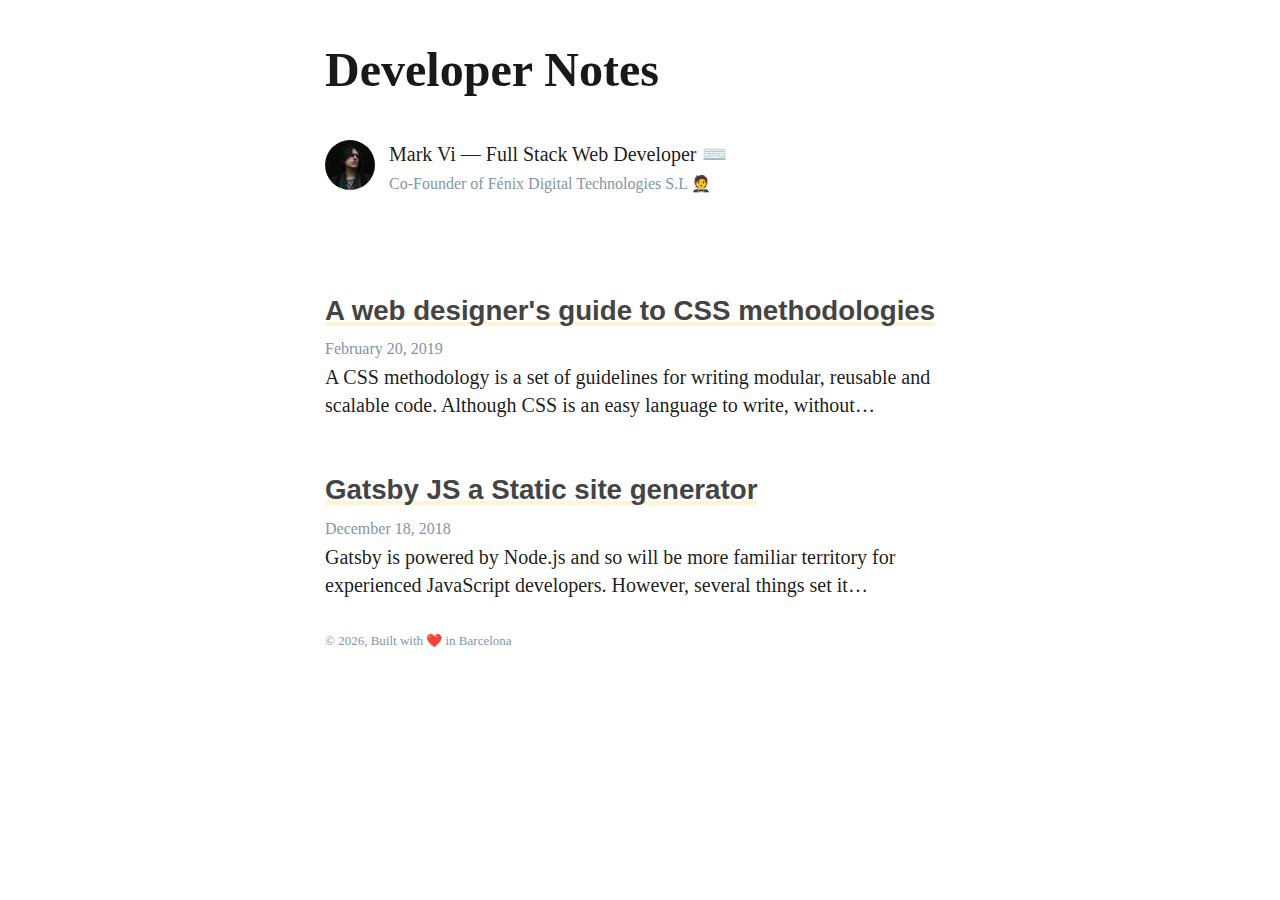
<file: index.html>
<!DOCTYPE html><html lang="en"><head><meta charSet="utf-8"/><meta http-equiv="x-ua-compatible" content="ie=edge"/><meta name="viewport" content="width=device-width, initial-scale=1, shrink-to-fit=no"/><style data-href="/app.bddaef654c66ded1434d.css">@font-face{font-family:Montserrat;font-style:normal;font-display:swap;font-weight:100;src:local("Montserrat Thin "),local("Montserrat-Thin"),url(/static/montserrat-latin-100-50d279861fb3cbfed809eae6ed8b9ac9.woff2) format("woff2"),url(/static/montserrat-latin-100-5e334eff013f12fbb8ed72c2a253f119.woff) format("woff")}@font-face{font-family:Montserrat;font-style:italic;font-display:swap;font-weight:100;src:local("Montserrat Thin italic"),local("Montserrat-Thinitalic"),url(/static/montserrat-latin-100italic-8c0705336558194799a8729840d7ed9d.woff2) format("woff2"),url(/static/montserrat-latin-100italic-03e19243272affe738654a157625ec26.woff) format("woff")}@font-face{font-family:Montserrat;font-style:normal;font-display:swap;font-weight:200;src:local("Montserrat Extra Light "),local("Montserrat-Extra Light"),url(/static/montserrat-latin-200-4343d3d91a9446226e7a8bbb024111ad.woff2) format("woff2"),url(/static/montserrat-latin-200-f2022ecd65a0703ec3edcb7641709a75.woff) format("woff")}@font-face{font-family:Montserrat;font-style:italic;font-display:swap;font-weight:200;src:local("Montserrat Extra Light italic"),local("Montserrat-Extra Lightitalic"),url(/static/montserrat-latin-200italic-116c4c4b14ef76b0555da09854512022.woff2) format("woff2"),url(/static/montserrat-latin-200italic-89614a6008fc5c60739012463d0ee7e6.woff) format("woff")}@font-face{font-family:Montserrat;font-style:normal;font-display:swap;font-weight:300;src:local("Montserrat Light "),local("Montserrat-Light"),url(/static/montserrat-latin-300-d2ad295b60682a6537c358e06ea80c61.woff2) format("woff2"),url(/static/montserrat-latin-300-3a371ee0d175f5c2b15ce1d6b981dc4e.woff) format("woff")}@font-face{font-family:Montserrat;font-style:italic;font-display:swap;font-weight:300;src:local("Montserrat Light italic"),local("Montserrat-Lightitalic"),url(/static/montserrat-latin-300italic-f6b6bf2431003f8142e800f9df157989.woff2) format("woff2"),url(/static/montserrat-latin-300italic-16521668f5f238098329cdd7d27c391e.woff) format("woff")}@font-face{font-family:Montserrat;font-style:normal;font-display:swap;font-weight:400;src:local("Montserrat Regular "),local("Montserrat-Regular"),url(/static/montserrat-latin-400-240a84447b78da0920fcb07e378f2c5f.woff2) format("woff2"),url(/static/montserrat-latin-400-b20cc131034316b1c85d0498fb9ed5c5.woff) format("woff")}@font-face{font-family:Montserrat;font-style:italic;font-display:swap;font-weight:400;src:local("Montserrat Regular italic"),local("Montserrat-Regularitalic"),url(/static/montserrat-latin-400italic-86172bb829de6be08b92512096b6aca6.woff2) format("woff2"),url(/static/montserrat-latin-400italic-9405e78785a55cf0e4ea7669d4616ea9.woff) format("woff")}@font-face{font-family:Montserrat;font-style:normal;font-display:swap;font-weight:500;src:local("Montserrat Medium "),local("Montserrat-Medium"),url(/static/montserrat-latin-500-fb8d6b71dbe8d9294be43082936f649e.woff2) format("woff2"),url(/static/montserrat-latin-500-50825d47af7ae47e055018eb689c6c99.woff) format("woff")}@font-face{font-family:Montserrat;font-style:italic;font-display:swap;font-weight:500;src:local("Montserrat Medium italic"),local("Montserrat-Mediumitalic"),url(/static/montserrat-latin-500italic-c0a555a4f8e997385a3eebbd4da0b9ee.woff2) format("woff2"),url(/static/montserrat-latin-500italic-635de59c4be86285b1f70068c95b9816.woff) format("woff")}@font-face{font-family:Montserrat;font-style:normal;font-display:swap;font-weight:600;src:local("Montserrat SemiBold "),local("Montserrat-SemiBold"),url(/static/montserrat-latin-600-d5615136a08cfee70deb4be1ee1651df.woff2) format("woff2"),url(/static/montserrat-latin-600-f300da4fb4fe00e23915f62b2c643681.woff) format("woff")}@font-face{font-family:Montserrat;font-style:italic;font-display:swap;font-weight:600;src:local("Montserrat SemiBold italic"),local("Montserrat-SemiBolditalic"),url(/static/montserrat-latin-600italic-10f29d139edacde92df63374c5672568.woff2) format("woff2"),url(/static/montserrat-latin-600italic-2bc37d86a4ba12ce526c4af904a9946e.woff) format("woff")}@font-face{font-family:Montserrat;font-style:normal;font-display:swap;font-weight:700;src:local("Montserrat Bold "),local("Montserrat-Bold"),url(/static/montserrat-latin-700-7d77e1f03eefc452dab14d7f89080083.woff2) format("woff2"),url(/static/montserrat-latin-700-81826529772e52f0f14a4c73c2f2c7f1.woff) format("woff")}@font-face{font-family:Montserrat;font-style:italic;font-display:swap;font-weight:700;src:local("Montserrat Bold italic"),local("Montserrat-Bolditalic"),url(/static/montserrat-latin-700italic-1dd2b53f1567a29e0505de9b27c4352c.woff2) format("woff2"),url(/static/montserrat-latin-700italic-c162d257f5e9f9b108a96a604cfb2132.woff) format("woff")}@font-face{font-family:Montserrat;font-style:normal;font-display:swap;font-weight:800;src:local("Montserrat ExtraBold "),local("Montserrat-ExtraBold"),url(/static/montserrat-latin-800-d4e7bf86bbd8e5f43ca73fa831218648.woff2) format("woff2"),url(/static/montserrat-latin-800-895aadbff357be35ac8dd107c7975ee7.woff) format("woff")}@font-face{font-family:Montserrat;font-style:italic;font-display:swap;font-weight:800;src:local("Montserrat ExtraBold italic"),local("Montserrat-ExtraBolditalic"),url(/static/montserrat-latin-800italic-fc0cbe442f7b3733c91e982e825c4daa.woff2) format("woff2"),url(/static/montserrat-latin-800italic-b3362875067300abedb7a8fb97903258.woff) format("woff")}@font-face{font-family:Montserrat;font-style:normal;font-display:swap;font-weight:900;src:local("Montserrat Black "),local("Montserrat-Black"),url(/static/montserrat-latin-900-c8bdd772c0d1347720ff7e3fb72719f3.woff2) format("woff2"),url(/static/montserrat-latin-900-1b99ef78e627dd9bbd0ca4b5c0789547.woff) format("woff")}@font-face{font-family:Montserrat;font-style:italic;font-display:swap;font-weight:900;src:local("Montserrat Black italic"),local("Montserrat-Blackitalic"),url(/static/montserrat-latin-900italic-cb72c1f90f66c124fb897a75bec64c78.woff2) format("woff2"),url(/static/montserrat-latin-900italic-b78bb9f8ecec6c5a924c873f1818095f.woff) format("woff")}@font-face{font-family:Merriweather;font-style:normal;font-display:swap;font-weight:300;src:local("Merriweather Light "),local("Merriweather-Light"),url(/static/merriweather-latin-300-f015f1e9a46a3b9db4fd64564dacece4.woff2) format("woff2"),url(/static/merriweather-latin-300-92dfe81b725c342d31d962da975c07a6.woff) format("woff")}@font-face{font-family:Merriweather;font-style:italic;font-display:swap;font-weight:300;src:local("Merriweather Light italic"),local("Merriweather-Lightitalic"),url(/static/merriweather-latin-300italic-7fd86b32accf2df4403d1d4fa3a81502.woff2) format("woff2"),url(/static/merriweather-latin-300italic-878b76f59d5ba58dd1652dc8d2a0f4f9.woff) format("woff")}@font-face{font-family:Merriweather;font-style:normal;font-display:swap;font-weight:400;src:local("Merriweather Regular "),local("Merriweather-Regular"),url(/static/merriweather-latin-400-12dbf4c00ae43698f278b099e4b0ec9e.woff2) format("woff2"),url(/static/merriweather-latin-400-1fffad22b085a877995812dbf1d9ac08.woff) format("woff")}@font-face{font-family:Merriweather;font-style:italic;font-display:swap;font-weight:400;src:local("Merriweather Regular italic"),local("Merriweather-Regularitalic"),url(/static/merriweather-latin-400italic-1e0d3e8121d88969bfb153c8f174b758.woff2) format("woff2"),url(/static/merriweather-latin-400italic-de18d4c4e8e808a7248a185f866ff094.woff) format("woff")}@font-face{font-family:Merriweather;font-style:normal;font-display:swap;font-weight:700;src:local("Merriweather Bold "),local("Merriweather-Bold"),url(/static/merriweather-latin-700-dc8fec81a125fc63856587e6683da73b.woff2) format("woff2"),url(/static/merriweather-latin-700-d7d2ed8e58f303392cc3fc00ba3a9186.woff) format("woff")}@font-face{font-family:Merriweather;font-style:italic;font-display:swap;font-weight:700;src:local("Merriweather Bold italic"),local("Merriweather-Bolditalic"),url(/static/merriweather-latin-700italic-b7b7e5da4d7be8c12bd5a6c809edc8fc.woff2) format("woff2"),url(/static/merriweather-latin-700italic-6210a5fc1c54ca85a5d82aa85d7a9b5c.woff) format("woff")}@font-face{font-family:Merriweather;font-style:normal;font-display:swap;font-weight:900;src:local("Merriweather Black "),local("Merriweather-Black"),url(/static/merriweather-latin-900-43f870d543dd89fbeb66d417c0d97276.woff2) format("woff2"),url(/static/merriweather-latin-900-8f3806df74937c7b8b53f24ae1e725d1.woff) format("woff")}@font-face{font-family:Merriweather;font-style:italic;font-display:swap;font-weight:900;src:local("Merriweather Black italic"),local("Merriweather-Blackitalic"),url(/static/merriweather-latin-900italic-168c1ab28ed0e4e7d654334def288bc1.woff2) format("woff2"),url(/static/merriweather-latin-900italic-ae7778f01871e35ee142ef207b313b34.woff) format("woff")}</style><style data-href="/component---src-pages-index-js.fb9fb08225c51e1ccb62.css">*{font-synthesis:none;-webkit-font-feature-settings:"kern";font-feature-settings:"kern";-webkit-font-smoothing:antialiased;-moz-osx-font-smoothing:grayscale}h3 a{color:#444;position:relative;z-index:1;font-family:Helvetica,sans-serif;font-size:1.2em;font-weight:700}h3 a:before{position:absolute;left:0;right:0;bottom:0;content:" ";background-color:#ffeaa7;height:4px;opacity:.5;z-index:-1;transition:.4s}h3:hover a:before{height:20px}</style><meta name="generator" content="Gatsby 2.0.76"/><link rel="alternate" type="application/rss+xml" href="/rss.xml"/><link rel="shortcut icon" href="/icons/icon-48x48.png"/><link rel="manifest" href="/manifest.webmanifest"/><meta name="theme-color" content="#663399"/><title data-react-helmet="true">Создание сайтов в Андорре | Веб разработка | Developer Notes</title><meta data-react-helmet="true" name="description" content="Desc"/><meta data-react-helmet="true" property="og:title" content="Создание сайтов в Андорре | Веб разработка"/><meta data-react-helmet="true" property="og:description" content="Desc"/><meta data-react-helmet="true" property="og:type" content="website"/><meta data-react-helmet="true" name="twitter:card" content="summary"/><meta data-react-helmet="true" name="twitter:creator" content="Mark Vi"/><meta data-react-helmet="true" name="twitter:title" content="Создание сайтов в Андорре | Веб разработка"/><meta data-react-helmet="true" name="twitter:description" content="Desc"/><style id="typography.js">html{font-family:sans-serif;-ms-text-size-adjust:100%;-webkit-text-size-adjust:100%}body{margin:0}article,aside,details,figcaption,figure,footer,header,main,menu,nav,section,summary{display:block}audio,canvas,progress,video{display:inline-block}audio:not([controls]){display:none;height:0}progress{vertical-align:baseline}[hidden],template{display:none}a{background-color:transparent;-webkit-text-decoration-skip:objects}a:active,a:hover{outline-width:0}abbr[title]{border-bottom:none;text-decoration:underline;text-decoration:underline dotted}b,strong{font-weight:inherit;font-weight:bolder}dfn{font-style:italic}h1{font-size:2em;margin:.67em 0}mark{background-color:#ff0;color:#000}small{font-size:80%}sub,sup{font-size:75%;line-height:0;position:relative;vertical-align:baseline}sub{bottom:-.25em}sup{top:-.5em}img{border-style:none}svg:not(:root){overflow:hidden}code,kbd,pre,samp{font-family:monospace,monospace;font-size:1em}figure{margin:1em 40px}hr{box-sizing:content-box;height:0;overflow:visible}button,input,optgroup,select,textarea{font:inherit;margin:0}optgroup{font-weight:700}button,input{overflow:visible}button,select{text-transform:none}[type=reset],[type=submit],button,html [type=button]{-webkit-appearance:button}[type=button]::-moz-focus-inner,[type=reset]::-moz-focus-inner,[type=submit]::-moz-focus-inner,button::-moz-focus-inner{border-style:none;padding:0}[type=button]:-moz-focusring,[type=reset]:-moz-focusring,[type=submit]:-moz-focusring,button:-moz-focusring{outline:1px dotted ButtonText}fieldset{border:1px solid silver;margin:0 2px;padding:.35em .625em .75em}legend{box-sizing:border-box;color:inherit;display:table;max-width:100%;padding:0;white-space:normal}textarea{overflow:auto}[type=checkbox],[type=radio]{box-sizing:border-box;padding:0}[type=number]::-webkit-inner-spin-button,[type=number]::-webkit-outer-spin-button{height:auto}[type=search]{-webkit-appearance:textfield;outline-offset:-2px}[type=search]::-webkit-search-cancel-button,[type=search]::-webkit-search-decoration{-webkit-appearance:none}::-webkit-input-placeholder{color:inherit;opacity:.54}::-webkit-file-upload-button{-webkit-appearance:button;font:inherit}html{font:100%/1.75 'Merriweather','Georgia',serif;box-sizing:border-box;overflow-y:scroll;}*{box-sizing:inherit;}*:before{box-sizing:inherit;}*:after{box-sizing:inherit;}body{color:hsla(0,0%,0%,0.9);font-family:Georgia;font-weight:400;word-wrap:break-word;font-kerning:normal;-moz-font-feature-settings:"kern", "liga", "clig", "calt";-ms-font-feature-settings:"kern", "liga", "clig", "calt";-webkit-font-feature-settings:"kern", "liga", "clig", "calt";font-feature-settings:"kern", "liga", "clig", "calt";font-size:20px;line-height:1.4em;}img{max-width:100%;margin-left:0;margin-right:0;margin-top:0;padding-bottom:0;padding-left:0;padding-right:0;padding-top:0;margin-bottom:1.75rem;}h1{margin-left:0;margin-right:0;margin-top:0;padding-bottom:0;padding-left:0;padding-right:0;padding-top:0;margin-bottom:1.75rem;color:inherit;font-family:Georgia;font-weight:900;text-rendering:optimizeLegibility;font-size:2.5rem;line-height:1.1;}h2{margin-left:0;margin-right:0;margin-top:0;padding-bottom:0;padding-left:0;padding-right:0;padding-top:0;margin-bottom:1.75rem;color:inherit;font-family:'Merriweather','Georgia',serif;font-weight:900;text-rendering:optimizeLegibility;font-size:1.73286rem;line-height:1.1;}h3{margin-left:0;margin-right:0;margin-top:0;padding-bottom:0;padding-left:0;padding-right:0;padding-top:0;margin-bottom:1.75rem;color:inherit;font-family:'Merriweather','Georgia',serif;font-weight:900;text-rendering:optimizeLegibility;font-size:1.4427rem;line-height:1.1;}h4{margin-left:0;margin-right:0;margin-top:0;padding-bottom:0;padding-left:0;padding-right:0;padding-top:0;margin-bottom:1.75rem;color:inherit;font-family:'Merriweather','Georgia',serif;font-weight:900;text-rendering:optimizeLegibility;font-size:1rem;line-height:1.1;letter-spacing:0.140625em;text-transform:uppercase;}h5{margin-left:0;margin-right:0;margin-top:0;padding-bottom:0;padding-left:0;padding-right:0;padding-top:0;margin-bottom:1.75rem;color:inherit;font-family:'Merriweather','Georgia',serif;font-weight:900;text-rendering:optimizeLegibility;font-size:0.83255rem;line-height:1.1;}h6{margin-left:0;margin-right:0;margin-top:0;padding-bottom:0;padding-left:0;padding-right:0;padding-top:0;margin-bottom:1.75rem;color:inherit;font-family:'Merriweather','Georgia',serif;font-weight:900;text-rendering:optimizeLegibility;font-size:0.75966rem;line-height:1.1;font-style:italic;}hgroup{margin-left:0;margin-right:0;margin-top:0;padding-bottom:0;padding-left:0;padding-right:0;padding-top:0;margin-bottom:1.75rem;}ul{margin-left:1.75rem;margin-right:0;margin-top:0;padding-bottom:0;padding-left:0;padding-right:0;padding-top:0;margin-bottom:1.75rem;list-style-position:outside;list-style-image:none;list-style:disc;}ol{margin-left:1.75rem;margin-right:0;margin-top:0;padding-bottom:0;padding-left:0;padding-right:0;padding-top:0;margin-bottom:1.75rem;list-style-position:outside;list-style-image:none;}dl{margin-left:0;margin-right:0;margin-top:0;padding-bottom:0;padding-left:0;padding-right:0;padding-top:0;margin-bottom:1.75rem;}dd{margin-left:0;margin-right:0;margin-top:0;padding-bottom:0;padding-left:0;padding-right:0;padding-top:0;margin-bottom:1.75rem;}p{margin-left:0;margin-right:0;margin-top:0;padding-bottom:0;padding-left:0;padding-right:0;padding-top:0;margin-bottom:1.75rem;}figure{margin-left:0;margin-right:0;margin-top:0;padding-bottom:0;padding-left:0;padding-right:0;padding-top:0;margin-bottom:1.75rem;}pre{margin-left:0;margin-right:0;margin-top:0;padding-bottom:0;padding-left:0;padding-right:0;padding-top:0;margin-bottom:1.75rem;font-size:0.85rem;line-height:1.75rem;}table{margin-left:0;margin-right:0;margin-top:0;padding-bottom:0;padding-left:0;padding-right:0;padding-top:0;margin-bottom:1.75rem;font-size:1rem;line-height:1.75rem;border-collapse:collapse;width:100%;}fieldset{margin-left:0;margin-right:0;margin-top:0;padding-bottom:0;padding-left:0;padding-right:0;padding-top:0;margin-bottom:1.75rem;}blockquote{margin-left:-1.75rem;margin-right:1.75rem;margin-top:0;padding-bottom:0;padding-left:1.42188rem;padding-right:0;padding-top:0;margin-bottom:1.75rem;font-size:1.20112rem;line-height:1.75rem;color:hsla(0,0%,0%,0.59);font-style:italic;border-left:0.32813rem solid hsla(0,0%,0%,0.9);}form{margin-left:0;margin-right:0;margin-top:0;padding-bottom:0;padding-left:0;padding-right:0;padding-top:0;margin-bottom:1.75rem;}noscript{margin-left:0;margin-right:0;margin-top:0;padding-bottom:0;padding-left:0;padding-right:0;padding-top:0;margin-bottom:1.75rem;}iframe{margin-left:0;margin-right:0;margin-top:0;padding-bottom:0;padding-left:0;padding-right:0;padding-top:0;margin-bottom:1.75rem;}hr{margin-left:0;margin-right:0;margin-top:0;padding-bottom:0;padding-left:0;padding-right:0;padding-top:0;margin-bottom:calc(1.75rem - 1px);background:hsla(0,0%,0%,0.2);border:none;height:1px;}address{margin-left:0;margin-right:0;margin-top:0;padding-bottom:0;padding-left:0;padding-right:0;padding-top:0;margin-bottom:1.75rem;}b{font-weight:700;}strong{font-weight:700;}dt{font-weight:700;}th{font-weight:700;}li{margin-bottom:calc(1.75rem / 2);}ol li{padding-left:0;}ul li{padding-left:0;}li > ol{margin-left:1.75rem;margin-bottom:calc(1.75rem / 2);margin-top:calc(1.75rem / 2);}li > ul{margin-left:1.75rem;margin-bottom:calc(1.75rem / 2);margin-top:calc(1.75rem / 2);}blockquote *:last-child{margin-bottom:0;}li *:last-child{margin-bottom:0;}p *:last-child{margin-bottom:0;}li > p{margin-bottom:calc(1.75rem / 2);}code{font-size:0.85rem;line-height:1.75rem;}kbd{font-size:0.85rem;line-height:1.75rem;}samp{font-size:0.85rem;line-height:1.75rem;}abbr{border-bottom:1px dotted hsla(0,0%,0%,0.5);cursor:help;}acronym{border-bottom:1px dotted hsla(0,0%,0%,0.5);cursor:help;}abbr[title]{border-bottom:1px dotted hsla(0,0%,0%,0.5);cursor:help;text-decoration:none;}thead{text-align:left;}td,th{text-align:left;border-bottom:1px solid hsla(0,0%,0%,0.12);font-feature-settings:"tnum";-moz-font-feature-settings:"tnum";-ms-font-feature-settings:"tnum";-webkit-font-feature-settings:"tnum";padding-left:1.16667rem;padding-right:1.16667rem;padding-top:0.875rem;padding-bottom:calc(0.875rem - 1px);}th:first-child,td:first-child{padding-left:0;}th:last-child,td:last-child{padding-right:0;}blockquote > :last-child{margin-bottom:0;}blockquote cite{font-size:1rem;line-height:1.75rem;color:hsla(0,0%,0%,0.9);font-weight:400;}blockquote cite:before{content:"— ";}ul,ol{margin-left:0;}@media only screen and (max-width:480px){ul,ol{margin-left:1.75rem;}blockquote{margin-left:-1.3125rem;margin-right:0;padding-left:0.98438rem;}}h1,h2,h3,h4,h5,h6{margin-top:3.5rem;}a{box-shadow:0 1px 0 0 currentColor;color:#007acc;text-decoration:none;}a:hover,a:active{box-shadow:none;}mark,ins{background:#007acc;color:white;padding:0.10938rem 0.21875rem;text-decoration:none;}a.gatsby-resp-image-link{box-shadow:none;}</style><link as="script" rel="preload" href="/0-bbfbcea303acc85677c1.js"/><link as="script" rel="preload" href="/component---src-pages-index-js-f7d7a4b9edb044aa89cd.js"/><link as="script" rel="preload" href="/app-a5de1e4844206cc210f5.js"/><link as="script" rel="preload" href="/webpack-runtime-923639730f2fbdab2d6b.js"/><link as="fetch" rel="preload" href="/static/d/50/path---index-6a9-eiBteX1Mw2yDjFcPdE2fcskVUY.json" crossOrigin="use-credentials"/></head><body><div id="___gatsby"><div style="outline:none" tabindex="-1" role="group"><div style="margin-left:auto;margin-right:auto;max-width:42rem;padding:2.625rem 1.3125rem"><header><h1 style="font-size:3.00281rem;line-height:3.5rem;margin-bottom:2.625rem;margin-top:0"><a aria-current="page" style="box-shadow:none;text-decoration:none;color:inherit" class="" href="/">Developer Notes</a></h1></header><div style="display:flex;margin-bottom:4.375rem"><div class=" gatsby-image-wrapper" style="position:relative;overflow:hidden;display:inline-block;width:50px;height:50px;margin-right:0.875rem;margin-bottom:0;min-width:50px;border-radius:100%"><img src="[data-uri]" alt="Mark Vi" style="position:absolute;top:0;left:0;width:100%;height:100%;object-fit:cover;object-position:center;opacity:1;transition:opacity 0.5s;transition-delay:0.25s"/><noscript><picture><source srcSet="/static/cc147d337b22ebede08f8ae25c99316e/d2d31/profile-pic.jpg 1x,
/static/cc147d337b22ebede08f8ae25c99316e/0b804/profile-pic.jpg 1.5x,
/static/cc147d337b22ebede08f8ae25c99316e/753c3/profile-pic.jpg 2x,
/static/cc147d337b22ebede08f8ae25c99316e/31ca8/profile-pic.jpg 3x" /><img width="50" height="50" src="/static/cc147d337b22ebede08f8ae25c99316e/d2d31/profile-pic.jpg" alt="Mark Vi" style="position:absolute;top:0;left:0;transition:opacity 0.5s;transition-delay:0.5s;opacity:1;width:100%;height:100%;object-fit:cover;object-position:center"/></picture></noscript></div><p>Mark Vi — Full Stack Web Developer ⌨️ <br/><small style="color:#8395a7">Co-Founder of Fénix Digital Technologies S.L 🤵</small></p></div><div><h3 style="margin-bottom:0.4375rem"><a style="box-shadow:none" href="/css-methodologies/">A web designer&#x27;s guide to CSS methodologies</a></h3><small style="color:#8395a7">February 20, 2019</small><p>A CSS methodology is a set of guidelines for writing modular, reusable and scalable code. Although CSS is an easy language to write, without…</p></div><div><h3 style="margin-bottom:0.4375rem"><a style="box-shadow:none" href="/gatsby/">Gatsby JS a Static site generator</a></h3><small style="color:#8395a7">December 18, 2018</small><p>Gatsby is powered by Node.js and so will be more familiar territory for experienced JavaScript developers. However, several things set it…</p></div><footer style="font-size:small;color:#8395a7">© <!-- -->2019<!-- -->, Built with ❤️ in Barcelona<!-- --> </footer></div></div></div><script>
  
  
  if(true) {
    (function(i,s,o,g,r,a,m){i['GoogleAnalyticsObject']=r;i[r]=i[r]||function(){
    (i[r].q=i[r].q||[]).push(arguments)},i[r].l=1*new Date();a=s.createElement(o),
    m=s.getElementsByTagName(o)[0];a.async=1;a.src=g;m.parentNode.insertBefore(a,m)
    })(window,document,'script','https://www.google-analytics.com/analytics.js','ga');
  }
  if (typeof ga === "function") {
    ga('create', 'undefined', 'auto', {});
      
      }
      </script><script id="gatsby-script-loader">/*<![CDATA[*/window.page={"componentChunkName":"component---src-pages-index-js","jsonName":"index","path":"/"};window.dataPath="50/path---index-6a9-eiBteX1Mw2yDjFcPdE2fcskVUY";/*]]>*/</script><script id="gatsby-chunk-mapping">/*<![CDATA[*/window.___chunkMapping={"app":["/app.bddaef654c66ded1434d.css","/app-a5de1e4844206cc210f5.js"],"component---node-modules-gatsby-plugin-offline-app-shell-js":["/component---node-modules-gatsby-plugin-offline-app-shell-js-bb61e080472a9f33f38e.js"],"component---src-templates-blog-post-js":["/component---src-templates-blog-post-js.5dd66a4bfe3a74de9c07.css","/component---src-templates-blog-post-js-18c949cebc28f8ece057.js"],"component---src-pages-404-js":["/component---src-pages-404-js.fb9fb08225c51e1ccb62.css","/component---src-pages-404-js-5c64585bbfaac119beb3.js"],"component---src-pages-index-js":["/component---src-pages-index-js.fb9fb08225c51e1ccb62.css","/component---src-pages-index-js-f7d7a4b9edb044aa89cd.js"],"pages-manifest":["/pages-manifest-658d69dea8149d15bcd1.js"]};/*]]>*/</script><script src="/webpack-runtime-923639730f2fbdab2d6b.js" async=""></script><script src="/app-a5de1e4844206cc210f5.js" async=""></script><script src="/component---src-pages-index-js-f7d7a4b9edb044aa89cd.js" async=""></script><script src="/0-bbfbcea303acc85677c1.js" async=""></script></body></html>
</file>
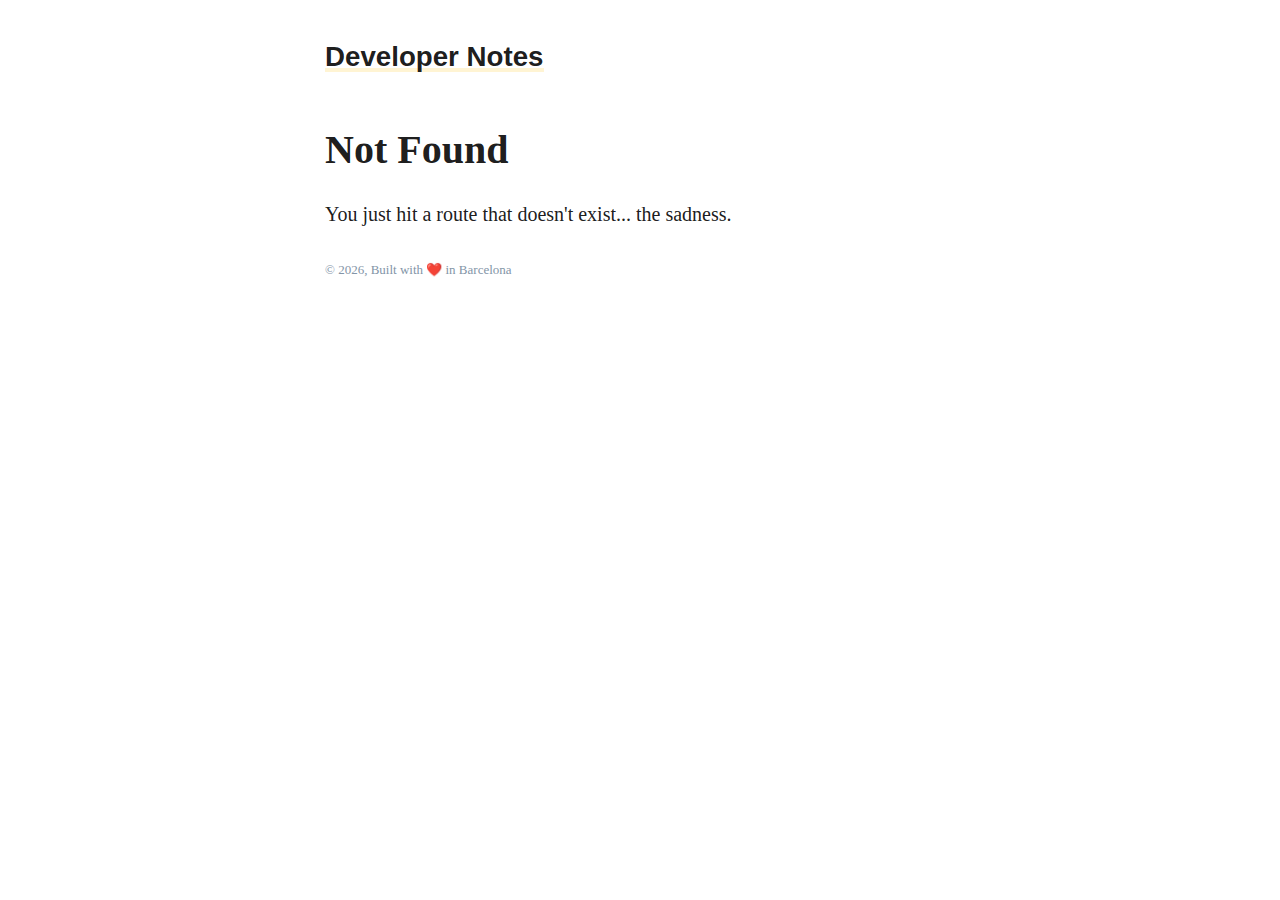
<file: 404/index.html>
<!DOCTYPE html><html lang="en"><head><meta charSet="utf-8"/><meta http-equiv="x-ua-compatible" content="ie=edge"/><meta name="viewport" content="width=device-width, initial-scale=1, shrink-to-fit=no"/><style data-href="/app.bddaef654c66ded1434d.css">@font-face{font-family:Montserrat;font-style:normal;font-display:swap;font-weight:100;src:local("Montserrat Thin "),local("Montserrat-Thin"),url(/static/montserrat-latin-100-50d279861fb3cbfed809eae6ed8b9ac9.woff2) format("woff2"),url(/static/montserrat-latin-100-5e334eff013f12fbb8ed72c2a253f119.woff) format("woff")}@font-face{font-family:Montserrat;font-style:italic;font-display:swap;font-weight:100;src:local("Montserrat Thin italic"),local("Montserrat-Thinitalic"),url(/static/montserrat-latin-100italic-8c0705336558194799a8729840d7ed9d.woff2) format("woff2"),url(/static/montserrat-latin-100italic-03e19243272affe738654a157625ec26.woff) format("woff")}@font-face{font-family:Montserrat;font-style:normal;font-display:swap;font-weight:200;src:local("Montserrat Extra Light "),local("Montserrat-Extra Light"),url(/static/montserrat-latin-200-4343d3d91a9446226e7a8bbb024111ad.woff2) format("woff2"),url(/static/montserrat-latin-200-f2022ecd65a0703ec3edcb7641709a75.woff) format("woff")}@font-face{font-family:Montserrat;font-style:italic;font-display:swap;font-weight:200;src:local("Montserrat Extra Light italic"),local("Montserrat-Extra Lightitalic"),url(/static/montserrat-latin-200italic-116c4c4b14ef76b0555da09854512022.woff2) format("woff2"),url(/static/montserrat-latin-200italic-89614a6008fc5c60739012463d0ee7e6.woff) format("woff")}@font-face{font-family:Montserrat;font-style:normal;font-display:swap;font-weight:300;src:local("Montserrat Light "),local("Montserrat-Light"),url(/static/montserrat-latin-300-d2ad295b60682a6537c358e06ea80c61.woff2) format("woff2"),url(/static/montserrat-latin-300-3a371ee0d175f5c2b15ce1d6b981dc4e.woff) format("woff")}@font-face{font-family:Montserrat;font-style:italic;font-display:swap;font-weight:300;src:local("Montserrat Light italic"),local("Montserrat-Lightitalic"),url(/static/montserrat-latin-300italic-f6b6bf2431003f8142e800f9df157989.woff2) format("woff2"),url(/static/montserrat-latin-300italic-16521668f5f238098329cdd7d27c391e.woff) format("woff")}@font-face{font-family:Montserrat;font-style:normal;font-display:swap;font-weight:400;src:local("Montserrat Regular "),local("Montserrat-Regular"),url(/static/montserrat-latin-400-240a84447b78da0920fcb07e378f2c5f.woff2) format("woff2"),url(/static/montserrat-latin-400-b20cc131034316b1c85d0498fb9ed5c5.woff) format("woff")}@font-face{font-family:Montserrat;font-style:italic;font-display:swap;font-weight:400;src:local("Montserrat Regular italic"),local("Montserrat-Regularitalic"),url(/static/montserrat-latin-400italic-86172bb829de6be08b92512096b6aca6.woff2) format("woff2"),url(/static/montserrat-latin-400italic-9405e78785a55cf0e4ea7669d4616ea9.woff) format("woff")}@font-face{font-family:Montserrat;font-style:normal;font-display:swap;font-weight:500;src:local("Montserrat Medium "),local("Montserrat-Medium"),url(/static/montserrat-latin-500-fb8d6b71dbe8d9294be43082936f649e.woff2) format("woff2"),url(/static/montserrat-latin-500-50825d47af7ae47e055018eb689c6c99.woff) format("woff")}@font-face{font-family:Montserrat;font-style:italic;font-display:swap;font-weight:500;src:local("Montserrat Medium italic"),local("Montserrat-Mediumitalic"),url(/static/montserrat-latin-500italic-c0a555a4f8e997385a3eebbd4da0b9ee.woff2) format("woff2"),url(/static/montserrat-latin-500italic-635de59c4be86285b1f70068c95b9816.woff) format("woff")}@font-face{font-family:Montserrat;font-style:normal;font-display:swap;font-weight:600;src:local("Montserrat SemiBold "),local("Montserrat-SemiBold"),url(/static/montserrat-latin-600-d5615136a08cfee70deb4be1ee1651df.woff2) format("woff2"),url(/static/montserrat-latin-600-f300da4fb4fe00e23915f62b2c643681.woff) format("woff")}@font-face{font-family:Montserrat;font-style:italic;font-display:swap;font-weight:600;src:local("Montserrat SemiBold italic"),local("Montserrat-SemiBolditalic"),url(/static/montserrat-latin-600italic-10f29d139edacde92df63374c5672568.woff2) format("woff2"),url(/static/montserrat-latin-600italic-2bc37d86a4ba12ce526c4af904a9946e.woff) format("woff")}@font-face{font-family:Montserrat;font-style:normal;font-display:swap;font-weight:700;src:local("Montserrat Bold "),local("Montserrat-Bold"),url(/static/montserrat-latin-700-7d77e1f03eefc452dab14d7f89080083.woff2) format("woff2"),url(/static/montserrat-latin-700-81826529772e52f0f14a4c73c2f2c7f1.woff) format("woff")}@font-face{font-family:Montserrat;font-style:italic;font-display:swap;font-weight:700;src:local("Montserrat Bold italic"),local("Montserrat-Bolditalic"),url(/static/montserrat-latin-700italic-1dd2b53f1567a29e0505de9b27c4352c.woff2) format("woff2"),url(/static/montserrat-latin-700italic-c162d257f5e9f9b108a96a604cfb2132.woff) format("woff")}@font-face{font-family:Montserrat;font-style:normal;font-display:swap;font-weight:800;src:local("Montserrat ExtraBold "),local("Montserrat-ExtraBold"),url(/static/montserrat-latin-800-d4e7bf86bbd8e5f43ca73fa831218648.woff2) format("woff2"),url(/static/montserrat-latin-800-895aadbff357be35ac8dd107c7975ee7.woff) format("woff")}@font-face{font-family:Montserrat;font-style:italic;font-display:swap;font-weight:800;src:local("Montserrat ExtraBold italic"),local("Montserrat-ExtraBolditalic"),url(/static/montserrat-latin-800italic-fc0cbe442f7b3733c91e982e825c4daa.woff2) format("woff2"),url(/static/montserrat-latin-800italic-b3362875067300abedb7a8fb97903258.woff) format("woff")}@font-face{font-family:Montserrat;font-style:normal;font-display:swap;font-weight:900;src:local("Montserrat Black "),local("Montserrat-Black"),url(/static/montserrat-latin-900-c8bdd772c0d1347720ff7e3fb72719f3.woff2) format("woff2"),url(/static/montserrat-latin-900-1b99ef78e627dd9bbd0ca4b5c0789547.woff) format("woff")}@font-face{font-family:Montserrat;font-style:italic;font-display:swap;font-weight:900;src:local("Montserrat Black italic"),local("Montserrat-Blackitalic"),url(/static/montserrat-latin-900italic-cb72c1f90f66c124fb897a75bec64c78.woff2) format("woff2"),url(/static/montserrat-latin-900italic-b78bb9f8ecec6c5a924c873f1818095f.woff) format("woff")}@font-face{font-family:Merriweather;font-style:normal;font-display:swap;font-weight:300;src:local("Merriweather Light "),local("Merriweather-Light"),url(/static/merriweather-latin-300-f015f1e9a46a3b9db4fd64564dacece4.woff2) format("woff2"),url(/static/merriweather-latin-300-92dfe81b725c342d31d962da975c07a6.woff) format("woff")}@font-face{font-family:Merriweather;font-style:italic;font-display:swap;font-weight:300;src:local("Merriweather Light italic"),local("Merriweather-Lightitalic"),url(/static/merriweather-latin-300italic-7fd86b32accf2df4403d1d4fa3a81502.woff2) format("woff2"),url(/static/merriweather-latin-300italic-878b76f59d5ba58dd1652dc8d2a0f4f9.woff) format("woff")}@font-face{font-family:Merriweather;font-style:normal;font-display:swap;font-weight:400;src:local("Merriweather Regular "),local("Merriweather-Regular"),url(/static/merriweather-latin-400-12dbf4c00ae43698f278b099e4b0ec9e.woff2) format("woff2"),url(/static/merriweather-latin-400-1fffad22b085a877995812dbf1d9ac08.woff) format("woff")}@font-face{font-family:Merriweather;font-style:italic;font-display:swap;font-weight:400;src:local("Merriweather Regular italic"),local("Merriweather-Regularitalic"),url(/static/merriweather-latin-400italic-1e0d3e8121d88969bfb153c8f174b758.woff2) format("woff2"),url(/static/merriweather-latin-400italic-de18d4c4e8e808a7248a185f866ff094.woff) format("woff")}@font-face{font-family:Merriweather;font-style:normal;font-display:swap;font-weight:700;src:local("Merriweather Bold "),local("Merriweather-Bold"),url(/static/merriweather-latin-700-dc8fec81a125fc63856587e6683da73b.woff2) format("woff2"),url(/static/merriweather-latin-700-d7d2ed8e58f303392cc3fc00ba3a9186.woff) format("woff")}@font-face{font-family:Merriweather;font-style:italic;font-display:swap;font-weight:700;src:local("Merriweather Bold italic"),local("Merriweather-Bolditalic"),url(/static/merriweather-latin-700italic-b7b7e5da4d7be8c12bd5a6c809edc8fc.woff2) format("woff2"),url(/static/merriweather-latin-700italic-6210a5fc1c54ca85a5d82aa85d7a9b5c.woff) format("woff")}@font-face{font-family:Merriweather;font-style:normal;font-display:swap;font-weight:900;src:local("Merriweather Black "),local("Merriweather-Black"),url(/static/merriweather-latin-900-43f870d543dd89fbeb66d417c0d97276.woff2) format("woff2"),url(/static/merriweather-latin-900-8f3806df74937c7b8b53f24ae1e725d1.woff) format("woff")}@font-face{font-family:Merriweather;font-style:italic;font-display:swap;font-weight:900;src:local("Merriweather Black italic"),local("Merriweather-Blackitalic"),url(/static/merriweather-latin-900italic-168c1ab28ed0e4e7d654334def288bc1.woff2) format("woff2"),url(/static/merriweather-latin-900italic-ae7778f01871e35ee142ef207b313b34.woff) format("woff")}</style><style data-href="/component---src-pages-404-js.fb9fb08225c51e1ccb62.css">*{font-synthesis:none;-webkit-font-feature-settings:"kern";font-feature-settings:"kern";-webkit-font-smoothing:antialiased;-moz-osx-font-smoothing:grayscale}h3 a{color:#444;position:relative;z-index:1;font-family:Helvetica,sans-serif;font-size:1.2em;font-weight:700}h3 a:before{position:absolute;left:0;right:0;bottom:0;content:" ";background-color:#ffeaa7;height:4px;opacity:.5;z-index:-1;transition:.4s}h3:hover a:before{height:20px}</style><meta name="generator" content="Gatsby 2.0.76"/><link rel="alternate" type="application/rss+xml" href="/rss.xml"/><link rel="shortcut icon" href="/icons/icon-48x48.png"/><link rel="manifest" href="/manifest.webmanifest"/><meta name="theme-color" content="#663399"/><title data-react-helmet="true">404: Not Found | Developer Notes</title><meta data-react-helmet="true" name="description" content="Desc"/><meta data-react-helmet="true" property="og:title" content="404: Not Found"/><meta data-react-helmet="true" property="og:description" content="Desc"/><meta data-react-helmet="true" property="og:type" content="website"/><meta data-react-helmet="true" name="twitter:card" content="summary"/><meta data-react-helmet="true" name="twitter:creator" content="Mark Vi"/><meta data-react-helmet="true" name="twitter:title" content="404: Not Found"/><meta data-react-helmet="true" name="twitter:description" content="Desc"/><style id="typography.js">html{font-family:sans-serif;-ms-text-size-adjust:100%;-webkit-text-size-adjust:100%}body{margin:0}article,aside,details,figcaption,figure,footer,header,main,menu,nav,section,summary{display:block}audio,canvas,progress,video{display:inline-block}audio:not([controls]){display:none;height:0}progress{vertical-align:baseline}[hidden],template{display:none}a{background-color:transparent;-webkit-text-decoration-skip:objects}a:active,a:hover{outline-width:0}abbr[title]{border-bottom:none;text-decoration:underline;text-decoration:underline dotted}b,strong{font-weight:inherit;font-weight:bolder}dfn{font-style:italic}h1{font-size:2em;margin:.67em 0}mark{background-color:#ff0;color:#000}small{font-size:80%}sub,sup{font-size:75%;line-height:0;position:relative;vertical-align:baseline}sub{bottom:-.25em}sup{top:-.5em}img{border-style:none}svg:not(:root){overflow:hidden}code,kbd,pre,samp{font-family:monospace,monospace;font-size:1em}figure{margin:1em 40px}hr{box-sizing:content-box;height:0;overflow:visible}button,input,optgroup,select,textarea{font:inherit;margin:0}optgroup{font-weight:700}button,input{overflow:visible}button,select{text-transform:none}[type=reset],[type=submit],button,html [type=button]{-webkit-appearance:button}[type=button]::-moz-focus-inner,[type=reset]::-moz-focus-inner,[type=submit]::-moz-focus-inner,button::-moz-focus-inner{border-style:none;padding:0}[type=button]:-moz-focusring,[type=reset]:-moz-focusring,[type=submit]:-moz-focusring,button:-moz-focusring{outline:1px dotted ButtonText}fieldset{border:1px solid silver;margin:0 2px;padding:.35em .625em .75em}legend{box-sizing:border-box;color:inherit;display:table;max-width:100%;padding:0;white-space:normal}textarea{overflow:auto}[type=checkbox],[type=radio]{box-sizing:border-box;padding:0}[type=number]::-webkit-inner-spin-button,[type=number]::-webkit-outer-spin-button{height:auto}[type=search]{-webkit-appearance:textfield;outline-offset:-2px}[type=search]::-webkit-search-cancel-button,[type=search]::-webkit-search-decoration{-webkit-appearance:none}::-webkit-input-placeholder{color:inherit;opacity:.54}::-webkit-file-upload-button{-webkit-appearance:button;font:inherit}html{font:100%/1.75 'Merriweather','Georgia',serif;box-sizing:border-box;overflow-y:scroll;}*{box-sizing:inherit;}*:before{box-sizing:inherit;}*:after{box-sizing:inherit;}body{color:hsla(0,0%,0%,0.9);font-family:Georgia;font-weight:400;word-wrap:break-word;font-kerning:normal;-moz-font-feature-settings:"kern", "liga", "clig", "calt";-ms-font-feature-settings:"kern", "liga", "clig", "calt";-webkit-font-feature-settings:"kern", "liga", "clig", "calt";font-feature-settings:"kern", "liga", "clig", "calt";font-size:20px;line-height:1.4em;}img{max-width:100%;margin-left:0;margin-right:0;margin-top:0;padding-bottom:0;padding-left:0;padding-right:0;padding-top:0;margin-bottom:1.75rem;}h1{margin-left:0;margin-right:0;margin-top:0;padding-bottom:0;padding-left:0;padding-right:0;padding-top:0;margin-bottom:1.75rem;color:inherit;font-family:Georgia;font-weight:900;text-rendering:optimizeLegibility;font-size:2.5rem;line-height:1.1;}h2{margin-left:0;margin-right:0;margin-top:0;padding-bottom:0;padding-left:0;padding-right:0;padding-top:0;margin-bottom:1.75rem;color:inherit;font-family:'Merriweather','Georgia',serif;font-weight:900;text-rendering:optimizeLegibility;font-size:1.73286rem;line-height:1.1;}h3{margin-left:0;margin-right:0;margin-top:0;padding-bottom:0;padding-left:0;padding-right:0;padding-top:0;margin-bottom:1.75rem;color:inherit;font-family:'Merriweather','Georgia',serif;font-weight:900;text-rendering:optimizeLegibility;font-size:1.4427rem;line-height:1.1;}h4{margin-left:0;margin-right:0;margin-top:0;padding-bottom:0;padding-left:0;padding-right:0;padding-top:0;margin-bottom:1.75rem;color:inherit;font-family:'Merriweather','Georgia',serif;font-weight:900;text-rendering:optimizeLegibility;font-size:1rem;line-height:1.1;letter-spacing:0.140625em;text-transform:uppercase;}h5{margin-left:0;margin-right:0;margin-top:0;padding-bottom:0;padding-left:0;padding-right:0;padding-top:0;margin-bottom:1.75rem;color:inherit;font-family:'Merriweather','Georgia',serif;font-weight:900;text-rendering:optimizeLegibility;font-size:0.83255rem;line-height:1.1;}h6{margin-left:0;margin-right:0;margin-top:0;padding-bottom:0;padding-left:0;padding-right:0;padding-top:0;margin-bottom:1.75rem;color:inherit;font-family:'Merriweather','Georgia',serif;font-weight:900;text-rendering:optimizeLegibility;font-size:0.75966rem;line-height:1.1;font-style:italic;}hgroup{margin-left:0;margin-right:0;margin-top:0;padding-bottom:0;padding-left:0;padding-right:0;padding-top:0;margin-bottom:1.75rem;}ul{margin-left:1.75rem;margin-right:0;margin-top:0;padding-bottom:0;padding-left:0;padding-right:0;padding-top:0;margin-bottom:1.75rem;list-style-position:outside;list-style-image:none;list-style:disc;}ol{margin-left:1.75rem;margin-right:0;margin-top:0;padding-bottom:0;padding-left:0;padding-right:0;padding-top:0;margin-bottom:1.75rem;list-style-position:outside;list-style-image:none;}dl{margin-left:0;margin-right:0;margin-top:0;padding-bottom:0;padding-left:0;padding-right:0;padding-top:0;margin-bottom:1.75rem;}dd{margin-left:0;margin-right:0;margin-top:0;padding-bottom:0;padding-left:0;padding-right:0;padding-top:0;margin-bottom:1.75rem;}p{margin-left:0;margin-right:0;margin-top:0;padding-bottom:0;padding-left:0;padding-right:0;padding-top:0;margin-bottom:1.75rem;}figure{margin-left:0;margin-right:0;margin-top:0;padding-bottom:0;padding-left:0;padding-right:0;padding-top:0;margin-bottom:1.75rem;}pre{margin-left:0;margin-right:0;margin-top:0;padding-bottom:0;padding-left:0;padding-right:0;padding-top:0;margin-bottom:1.75rem;font-size:0.85rem;line-height:1.75rem;}table{margin-left:0;margin-right:0;margin-top:0;padding-bottom:0;padding-left:0;padding-right:0;padding-top:0;margin-bottom:1.75rem;font-size:1rem;line-height:1.75rem;border-collapse:collapse;width:100%;}fieldset{margin-left:0;margin-right:0;margin-top:0;padding-bottom:0;padding-left:0;padding-right:0;padding-top:0;margin-bottom:1.75rem;}blockquote{margin-left:-1.75rem;margin-right:1.75rem;margin-top:0;padding-bottom:0;padding-left:1.42188rem;padding-right:0;padding-top:0;margin-bottom:1.75rem;font-size:1.20112rem;line-height:1.75rem;color:hsla(0,0%,0%,0.59);font-style:italic;border-left:0.32813rem solid hsla(0,0%,0%,0.9);}form{margin-left:0;margin-right:0;margin-top:0;padding-bottom:0;padding-left:0;padding-right:0;padding-top:0;margin-bottom:1.75rem;}noscript{margin-left:0;margin-right:0;margin-top:0;padding-bottom:0;padding-left:0;padding-right:0;padding-top:0;margin-bottom:1.75rem;}iframe{margin-left:0;margin-right:0;margin-top:0;padding-bottom:0;padding-left:0;padding-right:0;padding-top:0;margin-bottom:1.75rem;}hr{margin-left:0;margin-right:0;margin-top:0;padding-bottom:0;padding-left:0;padding-right:0;padding-top:0;margin-bottom:calc(1.75rem - 1px);background:hsla(0,0%,0%,0.2);border:none;height:1px;}address{margin-left:0;margin-right:0;margin-top:0;padding-bottom:0;padding-left:0;padding-right:0;padding-top:0;margin-bottom:1.75rem;}b{font-weight:700;}strong{font-weight:700;}dt{font-weight:700;}th{font-weight:700;}li{margin-bottom:calc(1.75rem / 2);}ol li{padding-left:0;}ul li{padding-left:0;}li > ol{margin-left:1.75rem;margin-bottom:calc(1.75rem / 2);margin-top:calc(1.75rem / 2);}li > ul{margin-left:1.75rem;margin-bottom:calc(1.75rem / 2);margin-top:calc(1.75rem / 2);}blockquote *:last-child{margin-bottom:0;}li *:last-child{margin-bottom:0;}p *:last-child{margin-bottom:0;}li > p{margin-bottom:calc(1.75rem / 2);}code{font-size:0.85rem;line-height:1.75rem;}kbd{font-size:0.85rem;line-height:1.75rem;}samp{font-size:0.85rem;line-height:1.75rem;}abbr{border-bottom:1px dotted hsla(0,0%,0%,0.5);cursor:help;}acronym{border-bottom:1px dotted hsla(0,0%,0%,0.5);cursor:help;}abbr[title]{border-bottom:1px dotted hsla(0,0%,0%,0.5);cursor:help;text-decoration:none;}thead{text-align:left;}td,th{text-align:left;border-bottom:1px solid hsla(0,0%,0%,0.12);font-feature-settings:"tnum";-moz-font-feature-settings:"tnum";-ms-font-feature-settings:"tnum";-webkit-font-feature-settings:"tnum";padding-left:1.16667rem;padding-right:1.16667rem;padding-top:0.875rem;padding-bottom:calc(0.875rem - 1px);}th:first-child,td:first-child{padding-left:0;}th:last-child,td:last-child{padding-right:0;}blockquote > :last-child{margin-bottom:0;}blockquote cite{font-size:1rem;line-height:1.75rem;color:hsla(0,0%,0%,0.9);font-weight:400;}blockquote cite:before{content:"— ";}ul,ol{margin-left:0;}@media only screen and (max-width:480px){ul,ol{margin-left:1.75rem;}blockquote{margin-left:-1.3125rem;margin-right:0;padding-left:0.98438rem;}}h1,h2,h3,h4,h5,h6{margin-top:3.5rem;}a{box-shadow:0 1px 0 0 currentColor;color:#007acc;text-decoration:none;}a:hover,a:active{box-shadow:none;}mark,ins{background:#007acc;color:white;padding:0.10938rem 0.21875rem;text-decoration:none;}a.gatsby-resp-image-link{box-shadow:none;}</style><link as="script" rel="preload" href="/0-bbfbcea303acc85677c1.js"/><link as="script" rel="preload" href="/component---src-pages-404-js-5c64585bbfaac119beb3.js"/><link as="script" rel="preload" href="/app-a5de1e4844206cc210f5.js"/><link as="script" rel="preload" href="/webpack-runtime-923639730f2fbdab2d6b.js"/><link as="fetch" rel="preload" href="/static/d/222/path---404-22-d-bce-LGOmJGSx4fv1Zxhzpi0KiuDPPs.json" crossOrigin="use-credentials"/></head><body><div id="___gatsby"><div style="outline:none" tabindex="-1" role="group"><div style="margin-left:auto;margin-right:auto;max-width:42rem;padding:2.625rem 1.3125rem"><h3 style="margin-top:0"><a style="box-shadow:none;text-decoration:none;color:inherit" href="/">Developer Notes</a></h3><h1>Not Found</h1><p>You just hit a route that doesn&#x27;t exist... the sadness.</p><footer style="font-size:small;color:#8395a7">© <!-- -->2019<!-- -->, Built with ❤️ in Barcelona<!-- --> </footer></div></div></div><script>
  
  
  if(true) {
    (function(i,s,o,g,r,a,m){i['GoogleAnalyticsObject']=r;i[r]=i[r]||function(){
    (i[r].q=i[r].q||[]).push(arguments)},i[r].l=1*new Date();a=s.createElement(o),
    m=s.getElementsByTagName(o)[0];a.async=1;a.src=g;m.parentNode.insertBefore(a,m)
    })(window,document,'script','https://www.google-analytics.com/analytics.js','ga');
  }
  if (typeof ga === "function") {
    ga('create', 'undefined', 'auto', {});
      
      }
      </script><script id="gatsby-script-loader">/*<![CDATA[*/window.page={"componentChunkName":"component---src-pages-404-js","jsonName":"404-22d","path":"/404/"};window.dataPath="222/path---404-22-d-bce-LGOmJGSx4fv1Zxhzpi0KiuDPPs";/*]]>*/</script><script id="gatsby-chunk-mapping">/*<![CDATA[*/window.___chunkMapping={"app":["/app.bddaef654c66ded1434d.css","/app-a5de1e4844206cc210f5.js"],"component---node-modules-gatsby-plugin-offline-app-shell-js":["/component---node-modules-gatsby-plugin-offline-app-shell-js-bb61e080472a9f33f38e.js"],"component---src-templates-blog-post-js":["/component---src-templates-blog-post-js.5dd66a4bfe3a74de9c07.css","/component---src-templates-blog-post-js-18c949cebc28f8ece057.js"],"component---src-pages-404-js":["/component---src-pages-404-js.fb9fb08225c51e1ccb62.css","/component---src-pages-404-js-5c64585bbfaac119beb3.js"],"component---src-pages-index-js":["/component---src-pages-index-js.fb9fb08225c51e1ccb62.css","/component---src-pages-index-js-f7d7a4b9edb044aa89cd.js"],"pages-manifest":["/pages-manifest-658d69dea8149d15bcd1.js"]};/*]]>*/</script><script src="/webpack-runtime-923639730f2fbdab2d6b.js" async=""></script><script src="/app-a5de1e4844206cc210f5.js" async=""></script><script src="/component---src-pages-404-js-5c64585bbfaac119beb3.js" async=""></script><script src="/0-bbfbcea303acc85677c1.js" async=""></script></body></html>
</file>
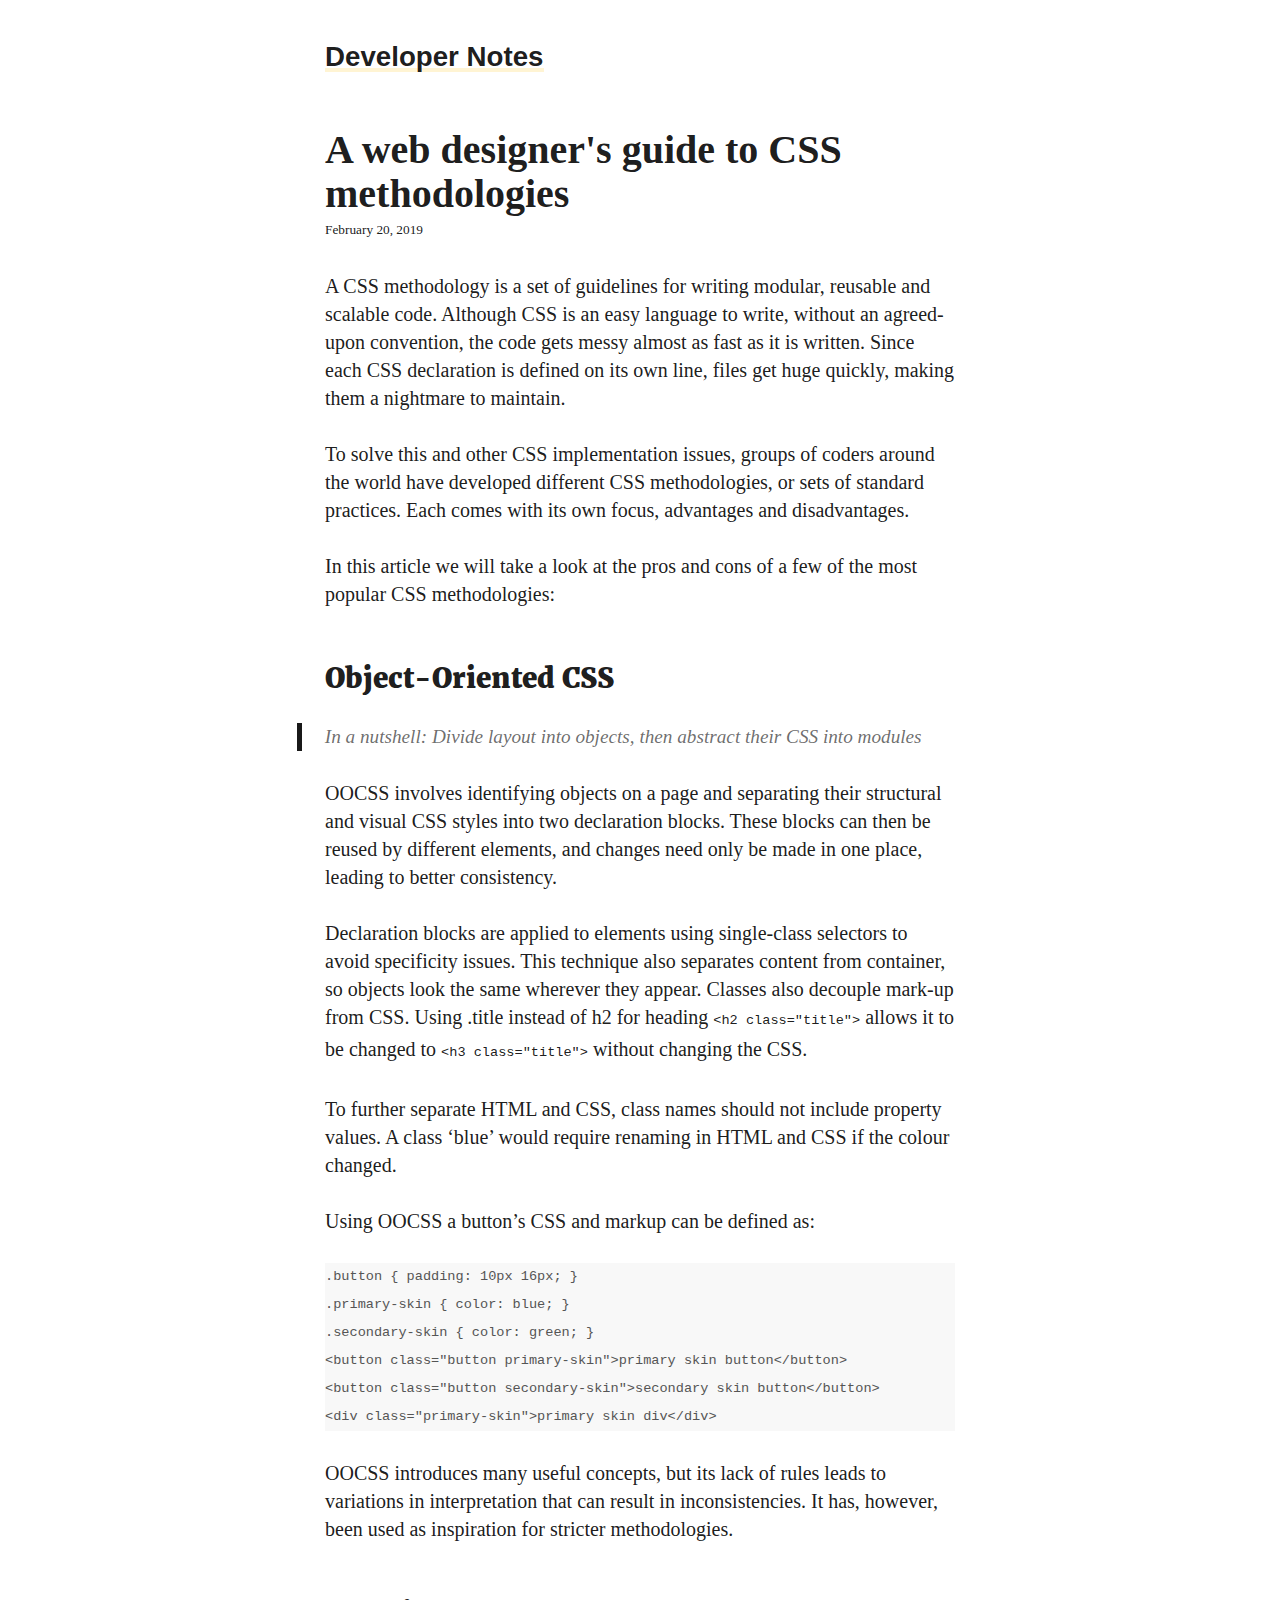
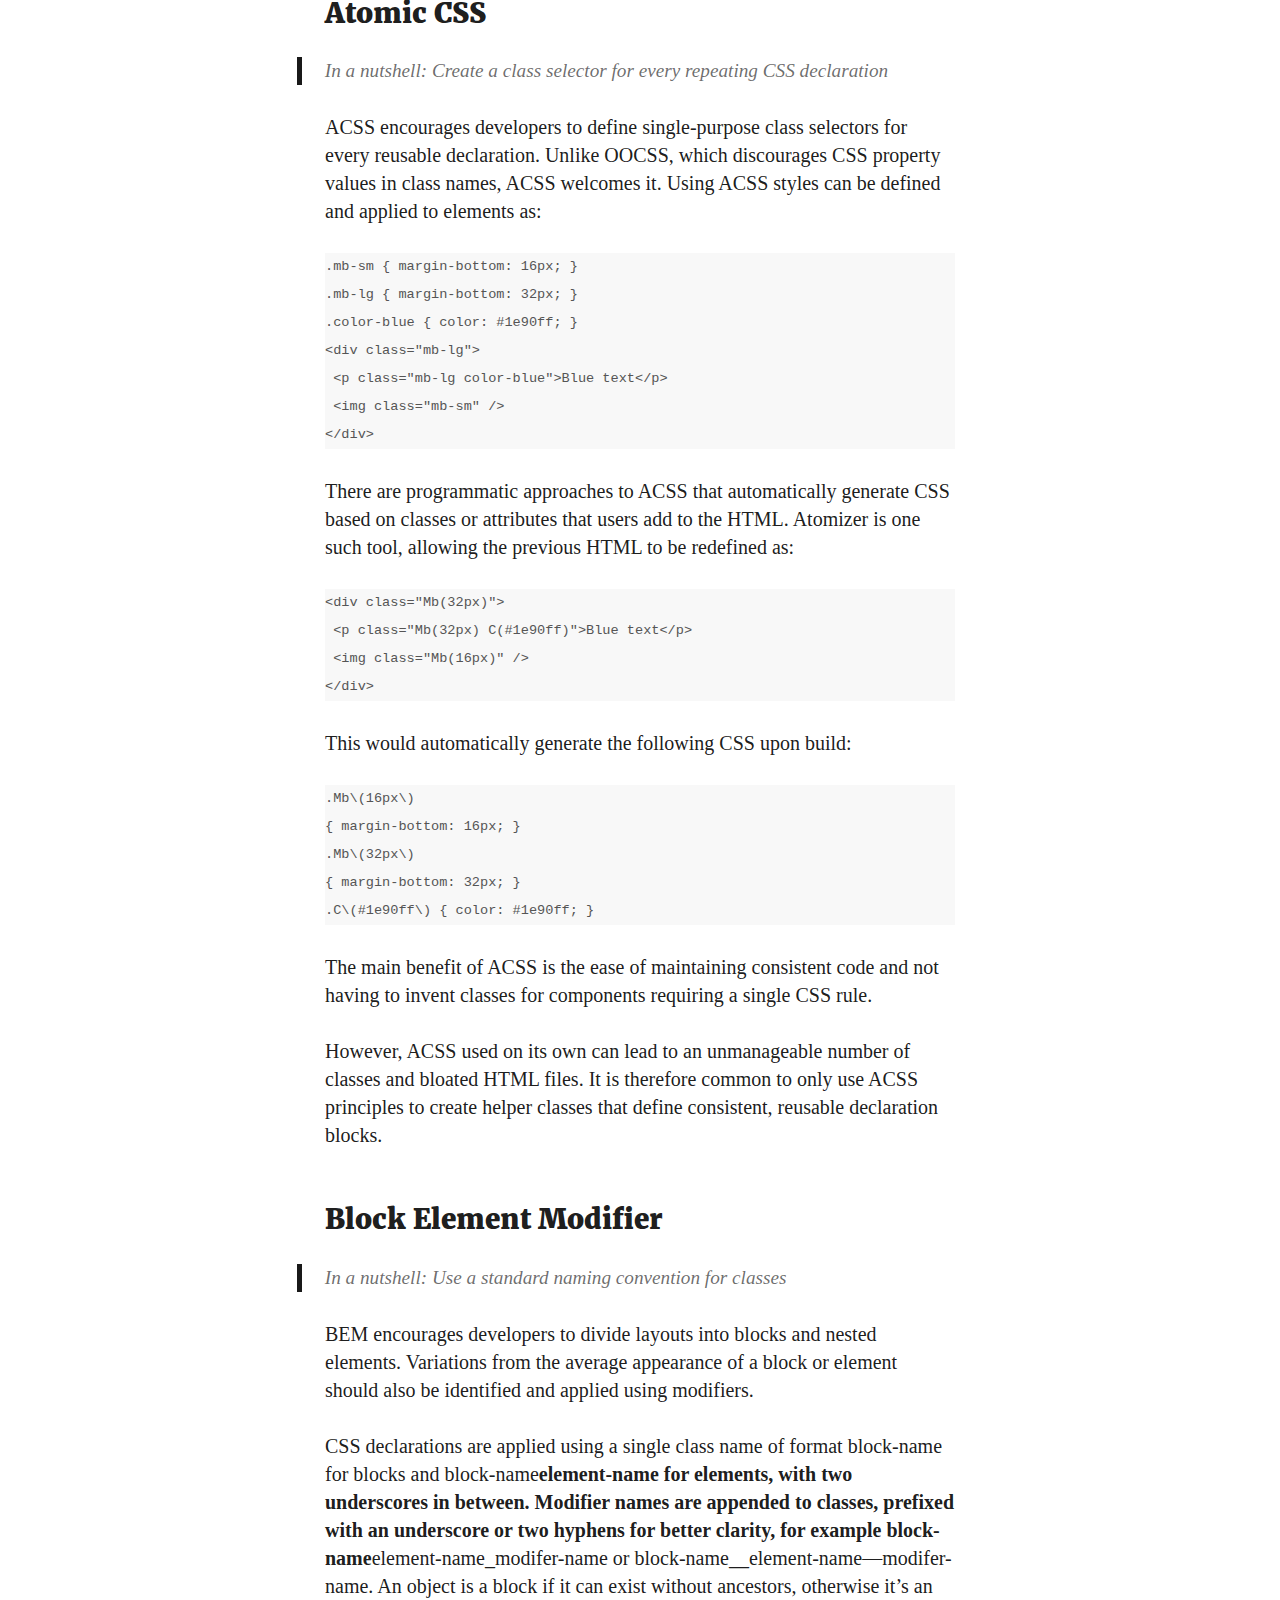
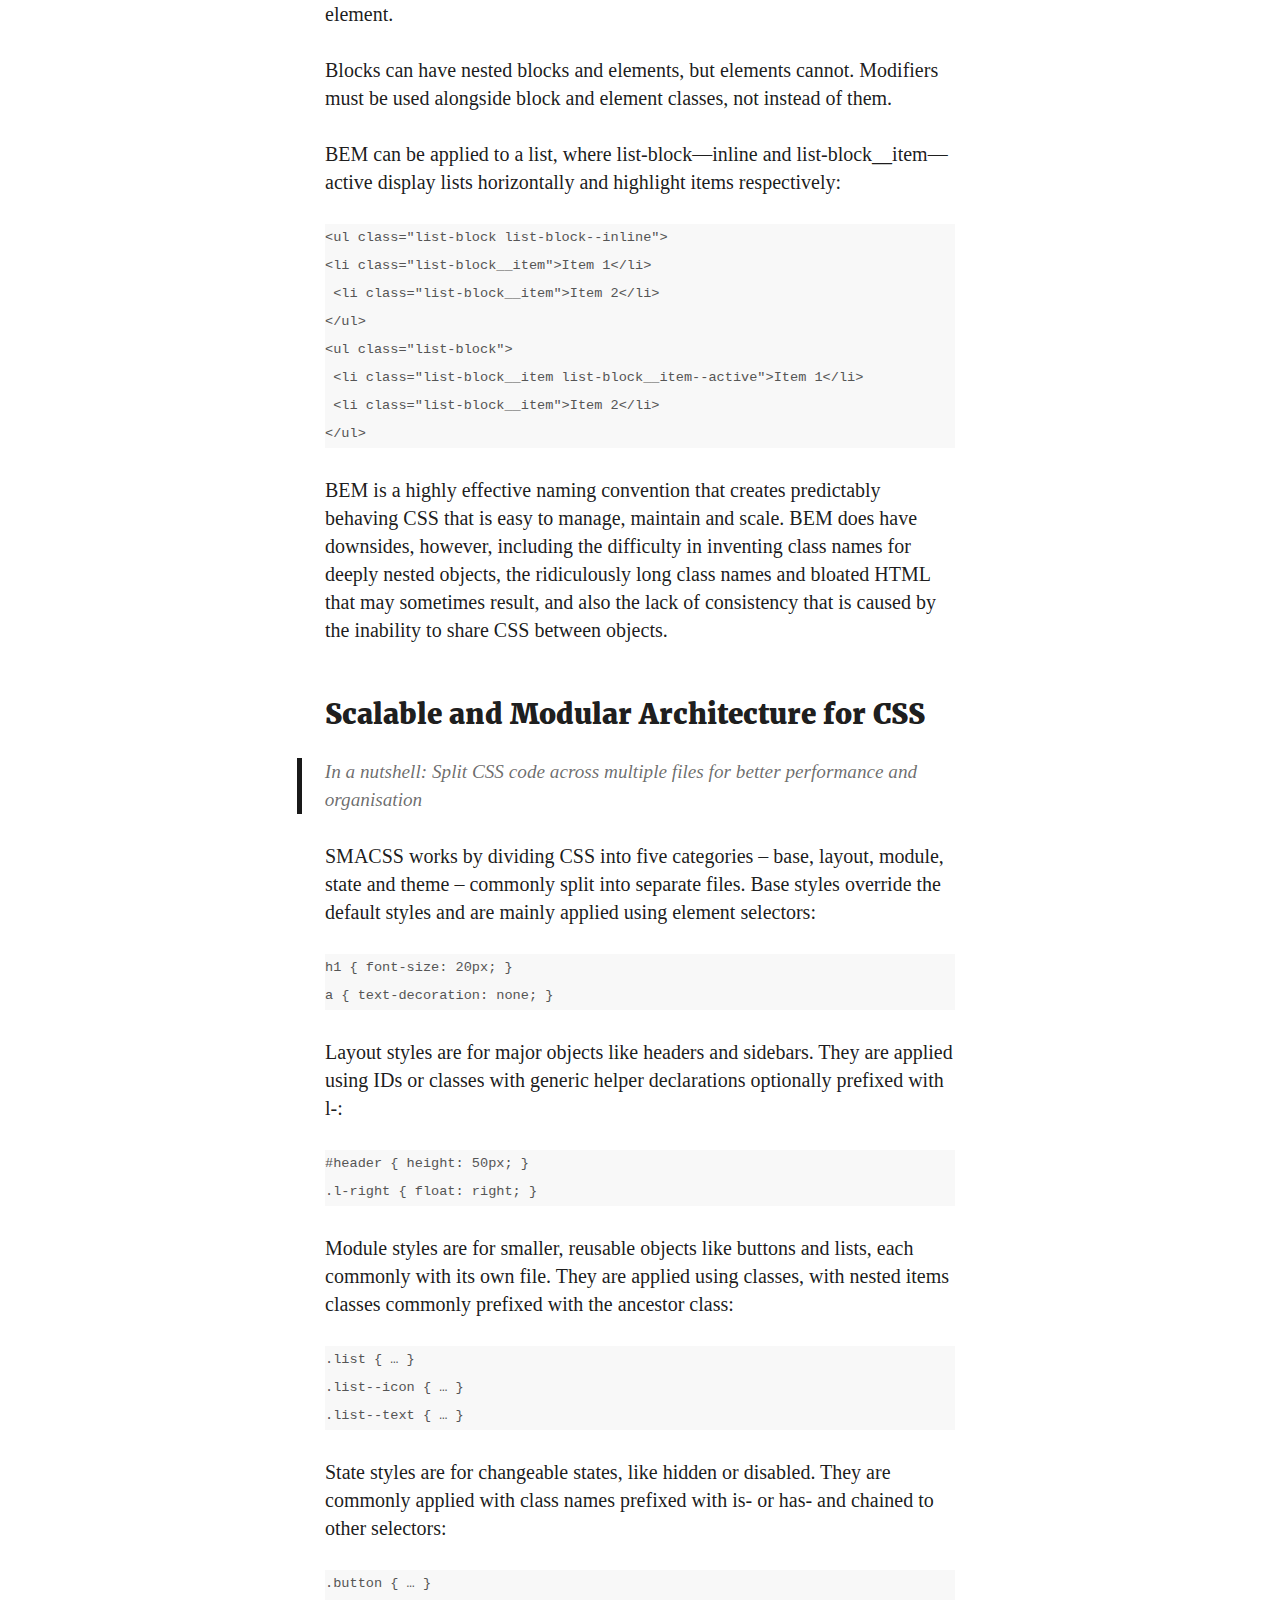
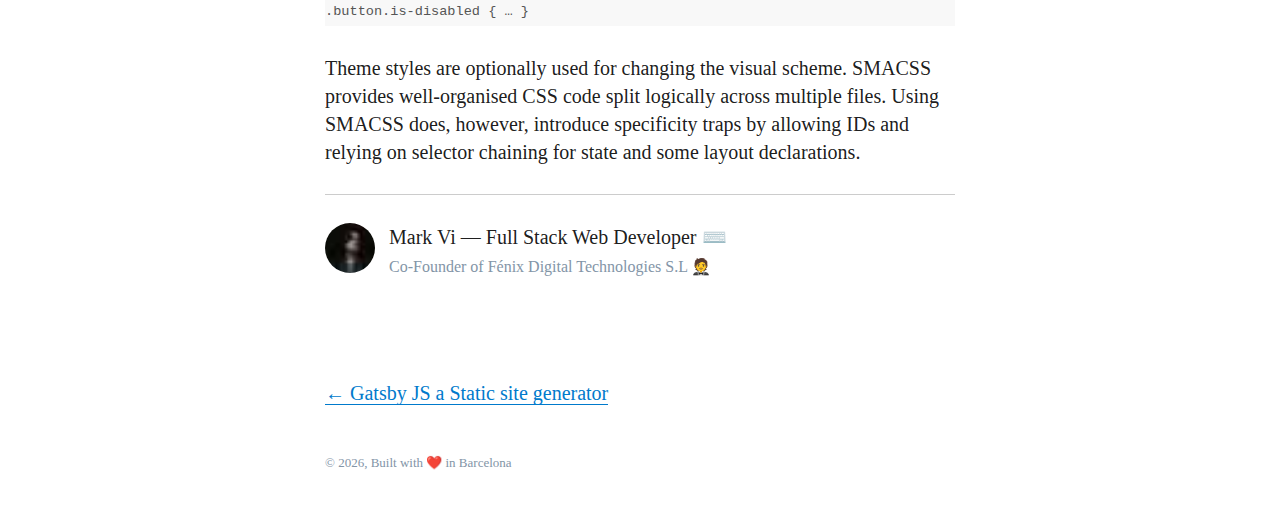
<file: css-methodologies/index.html>
<!DOCTYPE html><html lang="en"><head><meta charSet="utf-8"/><meta http-equiv="x-ua-compatible" content="ie=edge"/><meta name="viewport" content="width=device-width, initial-scale=1, shrink-to-fit=no"/><style data-href="/app.bddaef654c66ded1434d.css">@font-face{font-family:Montserrat;font-style:normal;font-display:swap;font-weight:100;src:local("Montserrat Thin "),local("Montserrat-Thin"),url(/static/montserrat-latin-100-50d279861fb3cbfed809eae6ed8b9ac9.woff2) format("woff2"),url(/static/montserrat-latin-100-5e334eff013f12fbb8ed72c2a253f119.woff) format("woff")}@font-face{font-family:Montserrat;font-style:italic;font-display:swap;font-weight:100;src:local("Montserrat Thin italic"),local("Montserrat-Thinitalic"),url(/static/montserrat-latin-100italic-8c0705336558194799a8729840d7ed9d.woff2) format("woff2"),url(/static/montserrat-latin-100italic-03e19243272affe738654a157625ec26.woff) format("woff")}@font-face{font-family:Montserrat;font-style:normal;font-display:swap;font-weight:200;src:local("Montserrat Extra Light "),local("Montserrat-Extra Light"),url(/static/montserrat-latin-200-4343d3d91a9446226e7a8bbb024111ad.woff2) format("woff2"),url(/static/montserrat-latin-200-f2022ecd65a0703ec3edcb7641709a75.woff) format("woff")}@font-face{font-family:Montserrat;font-style:italic;font-display:swap;font-weight:200;src:local("Montserrat Extra Light italic"),local("Montserrat-Extra Lightitalic"),url(/static/montserrat-latin-200italic-116c4c4b14ef76b0555da09854512022.woff2) format("woff2"),url(/static/montserrat-latin-200italic-89614a6008fc5c60739012463d0ee7e6.woff) format("woff")}@font-face{font-family:Montserrat;font-style:normal;font-display:swap;font-weight:300;src:local("Montserrat Light "),local("Montserrat-Light"),url(/static/montserrat-latin-300-d2ad295b60682a6537c358e06ea80c61.woff2) format("woff2"),url(/static/montserrat-latin-300-3a371ee0d175f5c2b15ce1d6b981dc4e.woff) format("woff")}@font-face{font-family:Montserrat;font-style:italic;font-display:swap;font-weight:300;src:local("Montserrat Light italic"),local("Montserrat-Lightitalic"),url(/static/montserrat-latin-300italic-f6b6bf2431003f8142e800f9df157989.woff2) format("woff2"),url(/static/montserrat-latin-300italic-16521668f5f238098329cdd7d27c391e.woff) format("woff")}@font-face{font-family:Montserrat;font-style:normal;font-display:swap;font-weight:400;src:local("Montserrat Regular "),local("Montserrat-Regular"),url(/static/montserrat-latin-400-240a84447b78da0920fcb07e378f2c5f.woff2) format("woff2"),url(/static/montserrat-latin-400-b20cc131034316b1c85d0498fb9ed5c5.woff) format("woff")}@font-face{font-family:Montserrat;font-style:italic;font-display:swap;font-weight:400;src:local("Montserrat Regular italic"),local("Montserrat-Regularitalic"),url(/static/montserrat-latin-400italic-86172bb829de6be08b92512096b6aca6.woff2) format("woff2"),url(/static/montserrat-latin-400italic-9405e78785a55cf0e4ea7669d4616ea9.woff) format("woff")}@font-face{font-family:Montserrat;font-style:normal;font-display:swap;font-weight:500;src:local("Montserrat Medium "),local("Montserrat-Medium"),url(/static/montserrat-latin-500-fb8d6b71dbe8d9294be43082936f649e.woff2) format("woff2"),url(/static/montserrat-latin-500-50825d47af7ae47e055018eb689c6c99.woff) format("woff")}@font-face{font-family:Montserrat;font-style:italic;font-display:swap;font-weight:500;src:local("Montserrat Medium italic"),local("Montserrat-Mediumitalic"),url(/static/montserrat-latin-500italic-c0a555a4f8e997385a3eebbd4da0b9ee.woff2) format("woff2"),url(/static/montserrat-latin-500italic-635de59c4be86285b1f70068c95b9816.woff) format("woff")}@font-face{font-family:Montserrat;font-style:normal;font-display:swap;font-weight:600;src:local("Montserrat SemiBold "),local("Montserrat-SemiBold"),url(/static/montserrat-latin-600-d5615136a08cfee70deb4be1ee1651df.woff2) format("woff2"),url(/static/montserrat-latin-600-f300da4fb4fe00e23915f62b2c643681.woff) format("woff")}@font-face{font-family:Montserrat;font-style:italic;font-display:swap;font-weight:600;src:local("Montserrat SemiBold italic"),local("Montserrat-SemiBolditalic"),url(/static/montserrat-latin-600italic-10f29d139edacde92df63374c5672568.woff2) format("woff2"),url(/static/montserrat-latin-600italic-2bc37d86a4ba12ce526c4af904a9946e.woff) format("woff")}@font-face{font-family:Montserrat;font-style:normal;font-display:swap;font-weight:700;src:local("Montserrat Bold "),local("Montserrat-Bold"),url(/static/montserrat-latin-700-7d77e1f03eefc452dab14d7f89080083.woff2) format("woff2"),url(/static/montserrat-latin-700-81826529772e52f0f14a4c73c2f2c7f1.woff) format("woff")}@font-face{font-family:Montserrat;font-style:italic;font-display:swap;font-weight:700;src:local("Montserrat Bold italic"),local("Montserrat-Bolditalic"),url(/static/montserrat-latin-700italic-1dd2b53f1567a29e0505de9b27c4352c.woff2) format("woff2"),url(/static/montserrat-latin-700italic-c162d257f5e9f9b108a96a604cfb2132.woff) format("woff")}@font-face{font-family:Montserrat;font-style:normal;font-display:swap;font-weight:800;src:local("Montserrat ExtraBold "),local("Montserrat-ExtraBold"),url(/static/montserrat-latin-800-d4e7bf86bbd8e5f43ca73fa831218648.woff2) format("woff2"),url(/static/montserrat-latin-800-895aadbff357be35ac8dd107c7975ee7.woff) format("woff")}@font-face{font-family:Montserrat;font-style:italic;font-display:swap;font-weight:800;src:local("Montserrat ExtraBold italic"),local("Montserrat-ExtraBolditalic"),url(/static/montserrat-latin-800italic-fc0cbe442f7b3733c91e982e825c4daa.woff2) format("woff2"),url(/static/montserrat-latin-800italic-b3362875067300abedb7a8fb97903258.woff) format("woff")}@font-face{font-family:Montserrat;font-style:normal;font-display:swap;font-weight:900;src:local("Montserrat Black "),local("Montserrat-Black"),url(/static/montserrat-latin-900-c8bdd772c0d1347720ff7e3fb72719f3.woff2) format("woff2"),url(/static/montserrat-latin-900-1b99ef78e627dd9bbd0ca4b5c0789547.woff) format("woff")}@font-face{font-family:Montserrat;font-style:italic;font-display:swap;font-weight:900;src:local("Montserrat Black italic"),local("Montserrat-Blackitalic"),url(/static/montserrat-latin-900italic-cb72c1f90f66c124fb897a75bec64c78.woff2) format("woff2"),url(/static/montserrat-latin-900italic-b78bb9f8ecec6c5a924c873f1818095f.woff) format("woff")}@font-face{font-family:Merriweather;font-style:normal;font-display:swap;font-weight:300;src:local("Merriweather Light "),local("Merriweather-Light"),url(/static/merriweather-latin-300-f015f1e9a46a3b9db4fd64564dacece4.woff2) format("woff2"),url(/static/merriweather-latin-300-92dfe81b725c342d31d962da975c07a6.woff) format("woff")}@font-face{font-family:Merriweather;font-style:italic;font-display:swap;font-weight:300;src:local("Merriweather Light italic"),local("Merriweather-Lightitalic"),url(/static/merriweather-latin-300italic-7fd86b32accf2df4403d1d4fa3a81502.woff2) format("woff2"),url(/static/merriweather-latin-300italic-878b76f59d5ba58dd1652dc8d2a0f4f9.woff) format("woff")}@font-face{font-family:Merriweather;font-style:normal;font-display:swap;font-weight:400;src:local("Merriweather Regular "),local("Merriweather-Regular"),url(/static/merriweather-latin-400-12dbf4c00ae43698f278b099e4b0ec9e.woff2) format("woff2"),url(/static/merriweather-latin-400-1fffad22b085a877995812dbf1d9ac08.woff) format("woff")}@font-face{font-family:Merriweather;font-style:italic;font-display:swap;font-weight:400;src:local("Merriweather Regular italic"),local("Merriweather-Regularitalic"),url(/static/merriweather-latin-400italic-1e0d3e8121d88969bfb153c8f174b758.woff2) format("woff2"),url(/static/merriweather-latin-400italic-de18d4c4e8e808a7248a185f866ff094.woff) format("woff")}@font-face{font-family:Merriweather;font-style:normal;font-display:swap;font-weight:700;src:local("Merriweather Bold "),local("Merriweather-Bold"),url(/static/merriweather-latin-700-dc8fec81a125fc63856587e6683da73b.woff2) format("woff2"),url(/static/merriweather-latin-700-d7d2ed8e58f303392cc3fc00ba3a9186.woff) format("woff")}@font-face{font-family:Merriweather;font-style:italic;font-display:swap;font-weight:700;src:local("Merriweather Bold italic"),local("Merriweather-Bolditalic"),url(/static/merriweather-latin-700italic-b7b7e5da4d7be8c12bd5a6c809edc8fc.woff2) format("woff2"),url(/static/merriweather-latin-700italic-6210a5fc1c54ca85a5d82aa85d7a9b5c.woff) format("woff")}@font-face{font-family:Merriweather;font-style:normal;font-display:swap;font-weight:900;src:local("Merriweather Black "),local("Merriweather-Black"),url(/static/merriweather-latin-900-43f870d543dd89fbeb66d417c0d97276.woff2) format("woff2"),url(/static/merriweather-latin-900-8f3806df74937c7b8b53f24ae1e725d1.woff) format("woff")}@font-face{font-family:Merriweather;font-style:italic;font-display:swap;font-weight:900;src:local("Merriweather Black italic"),local("Merriweather-Blackitalic"),url(/static/merriweather-latin-900italic-168c1ab28ed0e4e7d654334def288bc1.woff2) format("woff2"),url(/static/merriweather-latin-900italic-ae7778f01871e35ee142ef207b313b34.woff) format("woff")}</style><style data-href="/component---src-templates-blog-post-js.5dd66a4bfe3a74de9c07.css">*{font-synthesis:none;-webkit-font-feature-settings:"kern";font-feature-settings:"kern";-webkit-font-smoothing:antialiased;-moz-osx-font-smoothing:grayscale}h3 a{color:#444;position:relative;z-index:1;font-family:Helvetica,sans-serif;font-size:1.2em;font-weight:700}h3 a:before{position:absolute;left:0;right:0;bottom:0;content:" ";background-color:#ffeaa7;height:4px;opacity:.5;z-index:-1;transition:.4s}h3:hover a:before{height:20px}pre{background-color:#f8f8f8;padding:30px;color:#555}</style><meta name="generator" content="Gatsby 2.0.76"/><link rel="alternate" type="application/rss+xml" href="/rss.xml"/><link rel="shortcut icon" href="/icons/icon-48x48.png"/><link rel="manifest" href="/manifest.webmanifest"/><meta name="theme-color" content="#663399"/><title data-react-helmet="true">A web designer&#x27;s guide to CSS methodologies | Developer Notes</title><meta data-react-helmet="true" name="description" content="A CSS methodology is a set of guidelines for writing modular, reusable and scalable code. Although CSS is an easy language to write, without an agreed-upon…"/><meta data-react-helmet="true" property="og:title" content="A web designer&#x27;s guide to CSS methodologies"/><meta data-react-helmet="true" property="og:description" content="A CSS methodology is a set of guidelines for writing modular, reusable and scalable code. Although CSS is an easy language to write, without an agreed-upon…"/><meta data-react-helmet="true" property="og:type" content="website"/><meta data-react-helmet="true" name="twitter:card" content="summary"/><meta data-react-helmet="true" name="twitter:creator" content="Mark Vi"/><meta data-react-helmet="true" name="twitter:title" content="A web designer&#x27;s guide to CSS methodologies"/><meta data-react-helmet="true" name="twitter:description" content="A CSS methodology is a set of guidelines for writing modular, reusable and scalable code. Although CSS is an easy language to write, without an agreed-upon…"/><style id="typography.js">html{font-family:sans-serif;-ms-text-size-adjust:100%;-webkit-text-size-adjust:100%}body{margin:0}article,aside,details,figcaption,figure,footer,header,main,menu,nav,section,summary{display:block}audio,canvas,progress,video{display:inline-block}audio:not([controls]){display:none;height:0}progress{vertical-align:baseline}[hidden],template{display:none}a{background-color:transparent;-webkit-text-decoration-skip:objects}a:active,a:hover{outline-width:0}abbr[title]{border-bottom:none;text-decoration:underline;text-decoration:underline dotted}b,strong{font-weight:inherit;font-weight:bolder}dfn{font-style:italic}h1{font-size:2em;margin:.67em 0}mark{background-color:#ff0;color:#000}small{font-size:80%}sub,sup{font-size:75%;line-height:0;position:relative;vertical-align:baseline}sub{bottom:-.25em}sup{top:-.5em}img{border-style:none}svg:not(:root){overflow:hidden}code,kbd,pre,samp{font-family:monospace,monospace;font-size:1em}figure{margin:1em 40px}hr{box-sizing:content-box;height:0;overflow:visible}button,input,optgroup,select,textarea{font:inherit;margin:0}optgroup{font-weight:700}button,input{overflow:visible}button,select{text-transform:none}[type=reset],[type=submit],button,html [type=button]{-webkit-appearance:button}[type=button]::-moz-focus-inner,[type=reset]::-moz-focus-inner,[type=submit]::-moz-focus-inner,button::-moz-focus-inner{border-style:none;padding:0}[type=button]:-moz-focusring,[type=reset]:-moz-focusring,[type=submit]:-moz-focusring,button:-moz-focusring{outline:1px dotted ButtonText}fieldset{border:1px solid silver;margin:0 2px;padding:.35em .625em .75em}legend{box-sizing:border-box;color:inherit;display:table;max-width:100%;padding:0;white-space:normal}textarea{overflow:auto}[type=checkbox],[type=radio]{box-sizing:border-box;padding:0}[type=number]::-webkit-inner-spin-button,[type=number]::-webkit-outer-spin-button{height:auto}[type=search]{-webkit-appearance:textfield;outline-offset:-2px}[type=search]::-webkit-search-cancel-button,[type=search]::-webkit-search-decoration{-webkit-appearance:none}::-webkit-input-placeholder{color:inherit;opacity:.54}::-webkit-file-upload-button{-webkit-appearance:button;font:inherit}html{font:100%/1.75 'Merriweather','Georgia',serif;box-sizing:border-box;overflow-y:scroll;}*{box-sizing:inherit;}*:before{box-sizing:inherit;}*:after{box-sizing:inherit;}body{color:hsla(0,0%,0%,0.9);font-family:Georgia;font-weight:400;word-wrap:break-word;font-kerning:normal;-moz-font-feature-settings:"kern", "liga", "clig", "calt";-ms-font-feature-settings:"kern", "liga", "clig", "calt";-webkit-font-feature-settings:"kern", "liga", "clig", "calt";font-feature-settings:"kern", "liga", "clig", "calt";font-size:20px;line-height:1.4em;}img{max-width:100%;margin-left:0;margin-right:0;margin-top:0;padding-bottom:0;padding-left:0;padding-right:0;padding-top:0;margin-bottom:1.75rem;}h1{margin-left:0;margin-right:0;margin-top:0;padding-bottom:0;padding-left:0;padding-right:0;padding-top:0;margin-bottom:1.75rem;color:inherit;font-family:Georgia;font-weight:900;text-rendering:optimizeLegibility;font-size:2.5rem;line-height:1.1;}h2{margin-left:0;margin-right:0;margin-top:0;padding-bottom:0;padding-left:0;padding-right:0;padding-top:0;margin-bottom:1.75rem;color:inherit;font-family:'Merriweather','Georgia',serif;font-weight:900;text-rendering:optimizeLegibility;font-size:1.73286rem;line-height:1.1;}h3{margin-left:0;margin-right:0;margin-top:0;padding-bottom:0;padding-left:0;padding-right:0;padding-top:0;margin-bottom:1.75rem;color:inherit;font-family:'Merriweather','Georgia',serif;font-weight:900;text-rendering:optimizeLegibility;font-size:1.4427rem;line-height:1.1;}h4{margin-left:0;margin-right:0;margin-top:0;padding-bottom:0;padding-left:0;padding-right:0;padding-top:0;margin-bottom:1.75rem;color:inherit;font-family:'Merriweather','Georgia',serif;font-weight:900;text-rendering:optimizeLegibility;font-size:1rem;line-height:1.1;letter-spacing:0.140625em;text-transform:uppercase;}h5{margin-left:0;margin-right:0;margin-top:0;padding-bottom:0;padding-left:0;padding-right:0;padding-top:0;margin-bottom:1.75rem;color:inherit;font-family:'Merriweather','Georgia',serif;font-weight:900;text-rendering:optimizeLegibility;font-size:0.83255rem;line-height:1.1;}h6{margin-left:0;margin-right:0;margin-top:0;padding-bottom:0;padding-left:0;padding-right:0;padding-top:0;margin-bottom:1.75rem;color:inherit;font-family:'Merriweather','Georgia',serif;font-weight:900;text-rendering:optimizeLegibility;font-size:0.75966rem;line-height:1.1;font-style:italic;}hgroup{margin-left:0;margin-right:0;margin-top:0;padding-bottom:0;padding-left:0;padding-right:0;padding-top:0;margin-bottom:1.75rem;}ul{margin-left:1.75rem;margin-right:0;margin-top:0;padding-bottom:0;padding-left:0;padding-right:0;padding-top:0;margin-bottom:1.75rem;list-style-position:outside;list-style-image:none;list-style:disc;}ol{margin-left:1.75rem;margin-right:0;margin-top:0;padding-bottom:0;padding-left:0;padding-right:0;padding-top:0;margin-bottom:1.75rem;list-style-position:outside;list-style-image:none;}dl{margin-left:0;margin-right:0;margin-top:0;padding-bottom:0;padding-left:0;padding-right:0;padding-top:0;margin-bottom:1.75rem;}dd{margin-left:0;margin-right:0;margin-top:0;padding-bottom:0;padding-left:0;padding-right:0;padding-top:0;margin-bottom:1.75rem;}p{margin-left:0;margin-right:0;margin-top:0;padding-bottom:0;padding-left:0;padding-right:0;padding-top:0;margin-bottom:1.75rem;}figure{margin-left:0;margin-right:0;margin-top:0;padding-bottom:0;padding-left:0;padding-right:0;padding-top:0;margin-bottom:1.75rem;}pre{margin-left:0;margin-right:0;margin-top:0;padding-bottom:0;padding-left:0;padding-right:0;padding-top:0;margin-bottom:1.75rem;font-size:0.85rem;line-height:1.75rem;}table{margin-left:0;margin-right:0;margin-top:0;padding-bottom:0;padding-left:0;padding-right:0;padding-top:0;margin-bottom:1.75rem;font-size:1rem;line-height:1.75rem;border-collapse:collapse;width:100%;}fieldset{margin-left:0;margin-right:0;margin-top:0;padding-bottom:0;padding-left:0;padding-right:0;padding-top:0;margin-bottom:1.75rem;}blockquote{margin-left:-1.75rem;margin-right:1.75rem;margin-top:0;padding-bottom:0;padding-left:1.42188rem;padding-right:0;padding-top:0;margin-bottom:1.75rem;font-size:1.20112rem;line-height:1.75rem;color:hsla(0,0%,0%,0.59);font-style:italic;border-left:0.32813rem solid hsla(0,0%,0%,0.9);}form{margin-left:0;margin-right:0;margin-top:0;padding-bottom:0;padding-left:0;padding-right:0;padding-top:0;margin-bottom:1.75rem;}noscript{margin-left:0;margin-right:0;margin-top:0;padding-bottom:0;padding-left:0;padding-right:0;padding-top:0;margin-bottom:1.75rem;}iframe{margin-left:0;margin-right:0;margin-top:0;padding-bottom:0;padding-left:0;padding-right:0;padding-top:0;margin-bottom:1.75rem;}hr{margin-left:0;margin-right:0;margin-top:0;padding-bottom:0;padding-left:0;padding-right:0;padding-top:0;margin-bottom:calc(1.75rem - 1px);background:hsla(0,0%,0%,0.2);border:none;height:1px;}address{margin-left:0;margin-right:0;margin-top:0;padding-bottom:0;padding-left:0;padding-right:0;padding-top:0;margin-bottom:1.75rem;}b{font-weight:700;}strong{font-weight:700;}dt{font-weight:700;}th{font-weight:700;}li{margin-bottom:calc(1.75rem / 2);}ol li{padding-left:0;}ul li{padding-left:0;}li > ol{margin-left:1.75rem;margin-bottom:calc(1.75rem / 2);margin-top:calc(1.75rem / 2);}li > ul{margin-left:1.75rem;margin-bottom:calc(1.75rem / 2);margin-top:calc(1.75rem / 2);}blockquote *:last-child{margin-bottom:0;}li *:last-child{margin-bottom:0;}p *:last-child{margin-bottom:0;}li > p{margin-bottom:calc(1.75rem / 2);}code{font-size:0.85rem;line-height:1.75rem;}kbd{font-size:0.85rem;line-height:1.75rem;}samp{font-size:0.85rem;line-height:1.75rem;}abbr{border-bottom:1px dotted hsla(0,0%,0%,0.5);cursor:help;}acronym{border-bottom:1px dotted hsla(0,0%,0%,0.5);cursor:help;}abbr[title]{border-bottom:1px dotted hsla(0,0%,0%,0.5);cursor:help;text-decoration:none;}thead{text-align:left;}td,th{text-align:left;border-bottom:1px solid hsla(0,0%,0%,0.12);font-feature-settings:"tnum";-moz-font-feature-settings:"tnum";-ms-font-feature-settings:"tnum";-webkit-font-feature-settings:"tnum";padding-left:1.16667rem;padding-right:1.16667rem;padding-top:0.875rem;padding-bottom:calc(0.875rem - 1px);}th:first-child,td:first-child{padding-left:0;}th:last-child,td:last-child{padding-right:0;}blockquote > :last-child{margin-bottom:0;}blockquote cite{font-size:1rem;line-height:1.75rem;color:hsla(0,0%,0%,0.9);font-weight:400;}blockquote cite:before{content:"— ";}ul,ol{margin-left:0;}@media only screen and (max-width:480px){ul,ol{margin-left:1.75rem;}blockquote{margin-left:-1.3125rem;margin-right:0;padding-left:0.98438rem;}}h1,h2,h3,h4,h5,h6{margin-top:3.5rem;}a{box-shadow:0 1px 0 0 currentColor;color:#007acc;text-decoration:none;}a:hover,a:active{box-shadow:none;}mark,ins{background:#007acc;color:white;padding:0.10938rem 0.21875rem;text-decoration:none;}a.gatsby-resp-image-link{box-shadow:none;}</style><link as="script" rel="preload" href="/0-bbfbcea303acc85677c1.js"/><link as="script" rel="preload" href="/component---src-templates-blog-post-js-18c949cebc28f8ece057.js"/><link as="script" rel="preload" href="/app-a5de1e4844206cc210f5.js"/><link as="script" rel="preload" href="/webpack-runtime-923639730f2fbdab2d6b.js"/><link as="fetch" rel="preload" href="/static/d/52/path---css-methodologies-a-98-c7c-vR2tMVukb162fHCln4szkSXwiG0.json" crossOrigin="use-credentials"/></head><body><div id="___gatsby"><div style="outline:none" tabindex="-1" role="group"><div style="margin-left:auto;margin-right:auto;max-width:42rem;padding:2.625rem 1.3125rem"><h3 style="margin-top:0"><a style="box-shadow:none;text-decoration:none;color:inherit" href="/">Developer Notes</a></h3><h1>A web designer&#x27;s guide to CSS methodologies</h1><p style="font-size:0.83255rem;line-height:1.75rem;display:block;margin-bottom:1.75rem;margin-top:-1.75rem">February 20, 2019</p><div><p>A CSS methodology is a set of guidelines for writing modular, reusable and scalable code. Although CSS is an easy language to write, without an agreed-upon convention, the code gets messy almost as fast as it is written. Since each CSS declaration is defined on its own line, files get huge quickly, making them a nightmare to maintain.</p>
<p>To solve this and other CSS implementation issues, groups of coders around the world have developed different CSS methodologies, or sets of standard practices. Each comes with its own focus, advantages and disadvantages.</p>
<p>In this article we will take a look at the pros and cons of a few of the most popular CSS methodologies:</p>
<h2>Object-Oriented CSS</h2>
<blockquote>
<p>In a nutshell: Divide layout into objects, then abstract their CSS into modules</p>
</blockquote>
<p>OOCSS involves identifying objects on a page and separating their structural and visual CSS styles into two declaration blocks. These blocks can then be reused by different elements, and changes need only be made in one place, leading to better consistency.</p>
<p>Declaration blocks are applied to elements using single-class selectors to avoid specificity issues. This technique also separates content from container, so objects look the same wherever they appear. Classes also decouple mark-up from CSS. Using .title instead of h2 for heading <code class="language-text">&lt;h2 class=&quot;title&quot;&gt;</code> allows it to be changed to 	<code class="language-text">&lt;h3 class=&quot;title&quot;&gt;</code> without changing the CSS.</p>
<p>To further separate HTML and CSS, class names should not include property values. A class ‘blue’ would require renaming in HTML and CSS if the colour changed.</p>
<p>Using OOCSS a button’s CSS and markup can be defined as:</p>
<div class="gatsby-highlight" data-language="text"><pre class="language-text"><code class="language-text">.button { padding: 10px 16px; }
.primary-skin { color: blue; }
.secondary-skin { color: green; }
&lt;button class=&quot;button primary-skin&quot;&gt;primary skin button&lt;/button&gt;
&lt;button class=&quot;button secondary-skin&quot;&gt;secondary skin button&lt;/button&gt;
&lt;div class=&quot;primary-skin&quot;&gt;primary skin div&lt;/div&gt;</code></pre></div>
<p>OOCSS introduces many useful concepts, but its lack of rules leads to variations in interpretation that can result in inconsistencies. It has, however, been used as inspiration for stricter methodologies.</p>
<h2>Atomic CSS</h2>
<blockquote>
<p>In a nutshell: Create a class selector for every repeating CSS declaration</p>
</blockquote>
<p>ACSS encourages developers to define single-purpose class selectors for every reusable declaration. Unlike OOCSS, which discourages CSS property values in class names, ACSS welcomes it. Using ACSS styles can be defined and applied to elements as:</p>
<div class="gatsby-highlight" data-language="text"><pre class="language-text"><code class="language-text">.mb-sm { margin-bottom: 16px; }
.mb-lg { margin-bottom: 32px; }
.color-blue { color: #1e90ff; }
&lt;div class=&quot;mb-lg&quot;&gt;
 &lt;p class=&quot;mb-lg color-blue&quot;&gt;Blue text&lt;/p&gt;
 &lt;img class=&quot;mb-sm&quot; /&gt;
&lt;/div&gt;</code></pre></div>
<p>There are programmatic approaches to ACSS that automatically generate CSS based on classes or attributes that users add to the HTML. Atomizer is one such tool, allowing the previous HTML to be redefined as:</p>
<div class="gatsby-highlight" data-language="text"><pre class="language-text"><code class="language-text">&lt;div class=&quot;Mb(32px)&quot;&gt;
 &lt;p class=&quot;Mb(32px) C(#1e90ff)&quot;&gt;Blue text&lt;/p&gt;
 &lt;img class=&quot;Mb(16px)&quot; /&gt;
&lt;/div&gt;</code></pre></div>
<p>This would automatically generate the following CSS upon build:</p>
<div class="gatsby-highlight" data-language="text"><pre class="language-text"><code class="language-text">.Mb\(16px\)   
{ margin-bottom: 16px; }
.Mb\(32px\)   
{ margin-bottom: 32px; }
.C\(#1e90ff\) { color: #1e90ff; }</code></pre></div>
<p>The main benefit of ACSS is the ease of maintaining consistent code and not having to invent classes for components requiring a single CSS rule.</p>
<p>However, ACSS used on its own can lead to an unmanageable number of classes and bloated HTML files. It is therefore  common to only use ACSS principles to create helper classes that define consistent, reusable declaration blocks.</p>
<h2>Block Element Modifier</h2>
<blockquote>
<p>In a nutshell: Use a standard naming convention for classes</p>
</blockquote>
<p>BEM encourages developers to divide layouts into blocks and nested elements. Variations from the average appearance of a block or element should also be identified and applied using modifiers.</p>
<p>CSS declarations are applied using a single class name of format block-name for blocks and block-name<strong>element-name for elements, with two underscores in between. Modifier names are appended to classes, prefixed with an underscore or two hyphens for better clarity, for example block-name</strong>element-name_modifer-name or block-name__element-name—modifer-name. An object is a block if it can exist without ancestors, otherwise it’s an element.</p>
<p>Blocks can have nested blocks and elements, but elements cannot. Modifiers must be used alongside block and element classes, not instead of them.</p>
<p>BEM can be applied to a list, where list-block—inline and list-block__item—active display lists horizontally and highlight items respectively:</p>
<div class="gatsby-highlight" data-language="text"><pre class="language-text"><code class="language-text">&lt;ul class=&quot;list-block list-block--inline&quot;&gt;
&lt;li class=&quot;list-block__item&quot;&gt;Item 1&lt;/li&gt;
 &lt;li class=&quot;list-block__item&quot;&gt;Item 2&lt;/li&gt;
&lt;/ul&gt;
&lt;ul class=&quot;list-block&quot;&gt;
 &lt;li class=&quot;list-block__item list-block__item--active&quot;&gt;Item 1&lt;/li&gt;
 &lt;li class=&quot;list-block__item&quot;&gt;Item 2&lt;/li&gt;
&lt;/ul&gt;</code></pre></div>
<p>BEM is a highly effective naming convention that creates predictably behaving CSS that is easy to manage, maintain and scale. BEM does have downsides, however, including the difficulty in inventing class names for deeply nested objects, the ridiculously long class names and bloated HTML that may sometimes result, and also the lack of consistency that is caused by the inability to share CSS between objects.</p>
<h2>Scalable and Modular Architecture for CSS</h2>
<blockquote>
<p>In a nutshell: Split CSS code across multiple files for better performance and organisation</p>
</blockquote>
<p>SMACSS works by dividing CSS into five categories – base, layout, module, state and theme – commonly split into separate files. Base styles override the default styles and are mainly applied using element selectors:</p>
<div class="gatsby-highlight" data-language="text"><pre class="language-text"><code class="language-text">h1 { font-size: 20px; }
a { text-decoration: none; }</code></pre></div>
<p>Layout styles are for major objects like headers and sidebars. They are applied using IDs or classes with generic helper declarations optionally prefixed with l-:</p>
<div class="gatsby-highlight" data-language="text"><pre class="language-text"><code class="language-text">#header { height: 50px; }
.l-right { float: right; }</code></pre></div>
<p>Module styles are for smaller, reusable objects like buttons and lists, each commonly with its own file. They are applied using classes, with nested items classes commonly prefixed with the ancestor class:</p>
<div class="gatsby-highlight" data-language="text"><pre class="language-text"><code class="language-text">.list { … }
.list--icon { … }
.list--text { … }</code></pre></div>
<p>State styles are for changeable states, like hidden or disabled. They are commonly applied with class names prefixed with is- or has- and chained to other selectors:</p>
<div class="gatsby-highlight" data-language="text"><pre class="language-text"><code class="language-text">.button { … }
.button.is-disabled { … }</code></pre></div>
<p>Theme styles are optionally used for changing the visual scheme. SMACSS provides well-organised CSS code split logically across multiple files. Using SMACSS does, however, introduce specificity traps by allowing IDs and relying on selector chaining for state and some layout declarations.</p></div><hr style="margin-bottom:1.75rem"/><div style="display:flex;margin-bottom:4.375rem"><div class=" gatsby-image-wrapper" style="position:relative;overflow:hidden;display:inline-block;width:50px;height:50px;margin-right:0.875rem;margin-bottom:0;min-width:50px;border-radius:100%"><img src="[data-uri]" alt="Mark Vi" style="position:absolute;top:0;left:0;width:100%;height:100%;object-fit:cover;object-position:center;opacity:1;transition:opacity 0.5s;transition-delay:0.25s"/><noscript><picture><source srcSet="/static/cc147d337b22ebede08f8ae25c99316e/d2d31/profile-pic.jpg 1x,
/static/cc147d337b22ebede08f8ae25c99316e/0b804/profile-pic.jpg 1.5x,
/static/cc147d337b22ebede08f8ae25c99316e/753c3/profile-pic.jpg 2x,
/static/cc147d337b22ebede08f8ae25c99316e/31ca8/profile-pic.jpg 3x" /><img width="50" height="50" src="/static/cc147d337b22ebede08f8ae25c99316e/d2d31/profile-pic.jpg" alt="Mark Vi" style="position:absolute;top:0;left:0;transition:opacity 0.5s;transition-delay:0.5s;opacity:1;width:100%;height:100%;object-fit:cover;object-position:center"/></picture></noscript></div><p>Mark Vi — Full Stack Web Developer ⌨️ <br/><small style="color:#8395a7">Co-Founder of Fénix Digital Technologies S.L 🤵</small></p></div><ul style="display:flex;flex-wrap:wrap;justify-content:space-between;list-style:none;padding:0"><li><a rel="prev" href="/gatsby/">← <!-- -->Gatsby JS a Static site generator</a></li><li></li></ul><footer style="font-size:small;color:#8395a7">© <!-- -->2019<!-- -->, Built with ❤️ in Barcelona<!-- --> </footer></div></div></div><script>
  
  
  if(true) {
    (function(i,s,o,g,r,a,m){i['GoogleAnalyticsObject']=r;i[r]=i[r]||function(){
    (i[r].q=i[r].q||[]).push(arguments)},i[r].l=1*new Date();a=s.createElement(o),
    m=s.getElementsByTagName(o)[0];a.async=1;a.src=g;m.parentNode.insertBefore(a,m)
    })(window,document,'script','https://www.google-analytics.com/analytics.js','ga');
  }
  if (typeof ga === "function") {
    ga('create', 'undefined', 'auto', {});
      
      }
      </script><script id="gatsby-script-loader">/*<![CDATA[*/window.page={"componentChunkName":"component---src-templates-blog-post-js","jsonName":"css-methodologies-a98","path":"/css-methodologies/"};window.dataPath="52/path---css-methodologies-a-98-c7c-vR2tMVukb162fHCln4szkSXwiG0";/*]]>*/</script><script id="gatsby-chunk-mapping">/*<![CDATA[*/window.___chunkMapping={"app":["/app.bddaef654c66ded1434d.css","/app-a5de1e4844206cc210f5.js"],"component---node-modules-gatsby-plugin-offline-app-shell-js":["/component---node-modules-gatsby-plugin-offline-app-shell-js-bb61e080472a9f33f38e.js"],"component---src-templates-blog-post-js":["/component---src-templates-blog-post-js.5dd66a4bfe3a74de9c07.css","/component---src-templates-blog-post-js-18c949cebc28f8ece057.js"],"component---src-pages-404-js":["/component---src-pages-404-js.fb9fb08225c51e1ccb62.css","/component---src-pages-404-js-5c64585bbfaac119beb3.js"],"component---src-pages-index-js":["/component---src-pages-index-js.fb9fb08225c51e1ccb62.css","/component---src-pages-index-js-f7d7a4b9edb044aa89cd.js"],"pages-manifest":["/pages-manifest-658d69dea8149d15bcd1.js"]};/*]]>*/</script><script src="/webpack-runtime-923639730f2fbdab2d6b.js" async=""></script><script src="/app-a5de1e4844206cc210f5.js" async=""></script><script src="/component---src-templates-blog-post-js-18c949cebc28f8ece057.js" async=""></script><script src="/0-bbfbcea303acc85677c1.js" async=""></script></body></html>
</file>
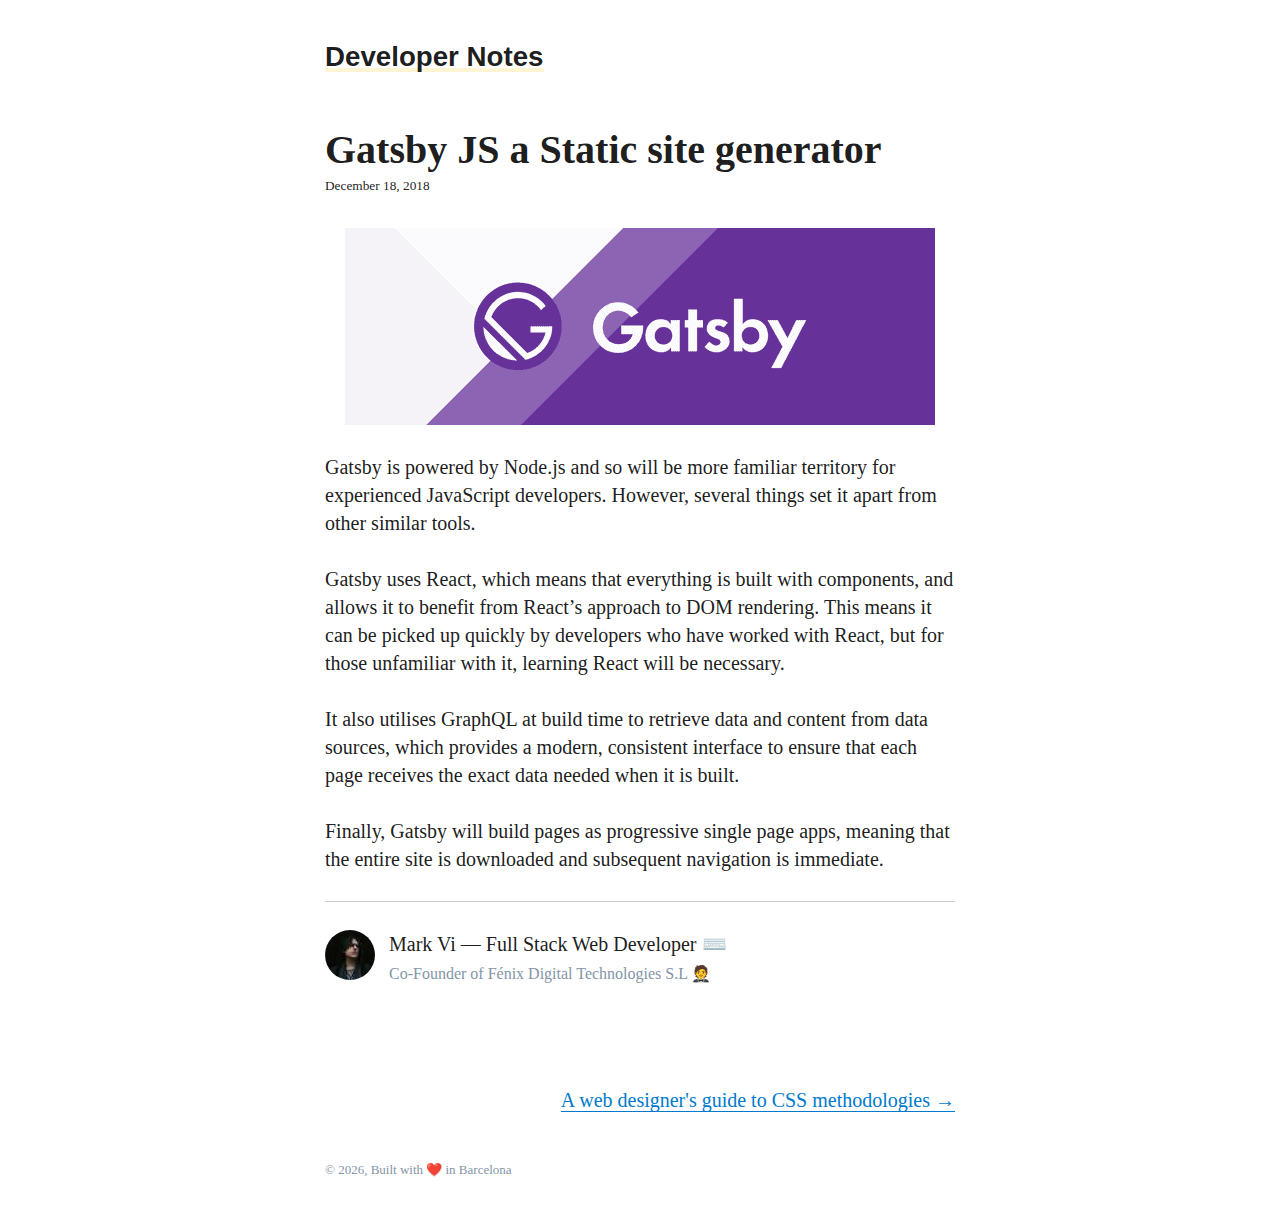
<file: gatsby/index.html>
<!DOCTYPE html><html lang="en"><head><meta charSet="utf-8"/><meta http-equiv="x-ua-compatible" content="ie=edge"/><meta name="viewport" content="width=device-width, initial-scale=1, shrink-to-fit=no"/><style data-href="/app.bddaef654c66ded1434d.css">@font-face{font-family:Montserrat;font-style:normal;font-display:swap;font-weight:100;src:local("Montserrat Thin "),local("Montserrat-Thin"),url(/static/montserrat-latin-100-50d279861fb3cbfed809eae6ed8b9ac9.woff2) format("woff2"),url(/static/montserrat-latin-100-5e334eff013f12fbb8ed72c2a253f119.woff) format("woff")}@font-face{font-family:Montserrat;font-style:italic;font-display:swap;font-weight:100;src:local("Montserrat Thin italic"),local("Montserrat-Thinitalic"),url(/static/montserrat-latin-100italic-8c0705336558194799a8729840d7ed9d.woff2) format("woff2"),url(/static/montserrat-latin-100italic-03e19243272affe738654a157625ec26.woff) format("woff")}@font-face{font-family:Montserrat;font-style:normal;font-display:swap;font-weight:200;src:local("Montserrat Extra Light "),local("Montserrat-Extra Light"),url(/static/montserrat-latin-200-4343d3d91a9446226e7a8bbb024111ad.woff2) format("woff2"),url(/static/montserrat-latin-200-f2022ecd65a0703ec3edcb7641709a75.woff) format("woff")}@font-face{font-family:Montserrat;font-style:italic;font-display:swap;font-weight:200;src:local("Montserrat Extra Light italic"),local("Montserrat-Extra Lightitalic"),url(/static/montserrat-latin-200italic-116c4c4b14ef76b0555da09854512022.woff2) format("woff2"),url(/static/montserrat-latin-200italic-89614a6008fc5c60739012463d0ee7e6.woff) format("woff")}@font-face{font-family:Montserrat;font-style:normal;font-display:swap;font-weight:300;src:local("Montserrat Light "),local("Montserrat-Light"),url(/static/montserrat-latin-300-d2ad295b60682a6537c358e06ea80c61.woff2) format("woff2"),url(/static/montserrat-latin-300-3a371ee0d175f5c2b15ce1d6b981dc4e.woff) format("woff")}@font-face{font-family:Montserrat;font-style:italic;font-display:swap;font-weight:300;src:local("Montserrat Light italic"),local("Montserrat-Lightitalic"),url(/static/montserrat-latin-300italic-f6b6bf2431003f8142e800f9df157989.woff2) format("woff2"),url(/static/montserrat-latin-300italic-16521668f5f238098329cdd7d27c391e.woff) format("woff")}@font-face{font-family:Montserrat;font-style:normal;font-display:swap;font-weight:400;src:local("Montserrat Regular "),local("Montserrat-Regular"),url(/static/montserrat-latin-400-240a84447b78da0920fcb07e378f2c5f.woff2) format("woff2"),url(/static/montserrat-latin-400-b20cc131034316b1c85d0498fb9ed5c5.woff) format("woff")}@font-face{font-family:Montserrat;font-style:italic;font-display:swap;font-weight:400;src:local("Montserrat Regular italic"),local("Montserrat-Regularitalic"),url(/static/montserrat-latin-400italic-86172bb829de6be08b92512096b6aca6.woff2) format("woff2"),url(/static/montserrat-latin-400italic-9405e78785a55cf0e4ea7669d4616ea9.woff) format("woff")}@font-face{font-family:Montserrat;font-style:normal;font-display:swap;font-weight:500;src:local("Montserrat Medium "),local("Montserrat-Medium"),url(/static/montserrat-latin-500-fb8d6b71dbe8d9294be43082936f649e.woff2) format("woff2"),url(/static/montserrat-latin-500-50825d47af7ae47e055018eb689c6c99.woff) format("woff")}@font-face{font-family:Montserrat;font-style:italic;font-display:swap;font-weight:500;src:local("Montserrat Medium italic"),local("Montserrat-Mediumitalic"),url(/static/montserrat-latin-500italic-c0a555a4f8e997385a3eebbd4da0b9ee.woff2) format("woff2"),url(/static/montserrat-latin-500italic-635de59c4be86285b1f70068c95b9816.woff) format("woff")}@font-face{font-family:Montserrat;font-style:normal;font-display:swap;font-weight:600;src:local("Montserrat SemiBold "),local("Montserrat-SemiBold"),url(/static/montserrat-latin-600-d5615136a08cfee70deb4be1ee1651df.woff2) format("woff2"),url(/static/montserrat-latin-600-f300da4fb4fe00e23915f62b2c643681.woff) format("woff")}@font-face{font-family:Montserrat;font-style:italic;font-display:swap;font-weight:600;src:local("Montserrat SemiBold italic"),local("Montserrat-SemiBolditalic"),url(/static/montserrat-latin-600italic-10f29d139edacde92df63374c5672568.woff2) format("woff2"),url(/static/montserrat-latin-600italic-2bc37d86a4ba12ce526c4af904a9946e.woff) format("woff")}@font-face{font-family:Montserrat;font-style:normal;font-display:swap;font-weight:700;src:local("Montserrat Bold "),local("Montserrat-Bold"),url(/static/montserrat-latin-700-7d77e1f03eefc452dab14d7f89080083.woff2) format("woff2"),url(/static/montserrat-latin-700-81826529772e52f0f14a4c73c2f2c7f1.woff) format("woff")}@font-face{font-family:Montserrat;font-style:italic;font-display:swap;font-weight:700;src:local("Montserrat Bold italic"),local("Montserrat-Bolditalic"),url(/static/montserrat-latin-700italic-1dd2b53f1567a29e0505de9b27c4352c.woff2) format("woff2"),url(/static/montserrat-latin-700italic-c162d257f5e9f9b108a96a604cfb2132.woff) format("woff")}@font-face{font-family:Montserrat;font-style:normal;font-display:swap;font-weight:800;src:local("Montserrat ExtraBold "),local("Montserrat-ExtraBold"),url(/static/montserrat-latin-800-d4e7bf86bbd8e5f43ca73fa831218648.woff2) format("woff2"),url(/static/montserrat-latin-800-895aadbff357be35ac8dd107c7975ee7.woff) format("woff")}@font-face{font-family:Montserrat;font-style:italic;font-display:swap;font-weight:800;src:local("Montserrat ExtraBold italic"),local("Montserrat-ExtraBolditalic"),url(/static/montserrat-latin-800italic-fc0cbe442f7b3733c91e982e825c4daa.woff2) format("woff2"),url(/static/montserrat-latin-800italic-b3362875067300abedb7a8fb97903258.woff) format("woff")}@font-face{font-family:Montserrat;font-style:normal;font-display:swap;font-weight:900;src:local("Montserrat Black "),local("Montserrat-Black"),url(/static/montserrat-latin-900-c8bdd772c0d1347720ff7e3fb72719f3.woff2) format("woff2"),url(/static/montserrat-latin-900-1b99ef78e627dd9bbd0ca4b5c0789547.woff) format("woff")}@font-face{font-family:Montserrat;font-style:italic;font-display:swap;font-weight:900;src:local("Montserrat Black italic"),local("Montserrat-Blackitalic"),url(/static/montserrat-latin-900italic-cb72c1f90f66c124fb897a75bec64c78.woff2) format("woff2"),url(/static/montserrat-latin-900italic-b78bb9f8ecec6c5a924c873f1818095f.woff) format("woff")}@font-face{font-family:Merriweather;font-style:normal;font-display:swap;font-weight:300;src:local("Merriweather Light "),local("Merriweather-Light"),url(/static/merriweather-latin-300-f015f1e9a46a3b9db4fd64564dacece4.woff2) format("woff2"),url(/static/merriweather-latin-300-92dfe81b725c342d31d962da975c07a6.woff) format("woff")}@font-face{font-family:Merriweather;font-style:italic;font-display:swap;font-weight:300;src:local("Merriweather Light italic"),local("Merriweather-Lightitalic"),url(/static/merriweather-latin-300italic-7fd86b32accf2df4403d1d4fa3a81502.woff2) format("woff2"),url(/static/merriweather-latin-300italic-878b76f59d5ba58dd1652dc8d2a0f4f9.woff) format("woff")}@font-face{font-family:Merriweather;font-style:normal;font-display:swap;font-weight:400;src:local("Merriweather Regular "),local("Merriweather-Regular"),url(/static/merriweather-latin-400-12dbf4c00ae43698f278b099e4b0ec9e.woff2) format("woff2"),url(/static/merriweather-latin-400-1fffad22b085a877995812dbf1d9ac08.woff) format("woff")}@font-face{font-family:Merriweather;font-style:italic;font-display:swap;font-weight:400;src:local("Merriweather Regular italic"),local("Merriweather-Regularitalic"),url(/static/merriweather-latin-400italic-1e0d3e8121d88969bfb153c8f174b758.woff2) format("woff2"),url(/static/merriweather-latin-400italic-de18d4c4e8e808a7248a185f866ff094.woff) format("woff")}@font-face{font-family:Merriweather;font-style:normal;font-display:swap;font-weight:700;src:local("Merriweather Bold "),local("Merriweather-Bold"),url(/static/merriweather-latin-700-dc8fec81a125fc63856587e6683da73b.woff2) format("woff2"),url(/static/merriweather-latin-700-d7d2ed8e58f303392cc3fc00ba3a9186.woff) format("woff")}@font-face{font-family:Merriweather;font-style:italic;font-display:swap;font-weight:700;src:local("Merriweather Bold italic"),local("Merriweather-Bolditalic"),url(/static/merriweather-latin-700italic-b7b7e5da4d7be8c12bd5a6c809edc8fc.woff2) format("woff2"),url(/static/merriweather-latin-700italic-6210a5fc1c54ca85a5d82aa85d7a9b5c.woff) format("woff")}@font-face{font-family:Merriweather;font-style:normal;font-display:swap;font-weight:900;src:local("Merriweather Black "),local("Merriweather-Black"),url(/static/merriweather-latin-900-43f870d543dd89fbeb66d417c0d97276.woff2) format("woff2"),url(/static/merriweather-latin-900-8f3806df74937c7b8b53f24ae1e725d1.woff) format("woff")}@font-face{font-family:Merriweather;font-style:italic;font-display:swap;font-weight:900;src:local("Merriweather Black italic"),local("Merriweather-Blackitalic"),url(/static/merriweather-latin-900italic-168c1ab28ed0e4e7d654334def288bc1.woff2) format("woff2"),url(/static/merriweather-latin-900italic-ae7778f01871e35ee142ef207b313b34.woff) format("woff")}</style><style data-href="/component---src-templates-blog-post-js.5dd66a4bfe3a74de9c07.css">*{font-synthesis:none;-webkit-font-feature-settings:"kern";font-feature-settings:"kern";-webkit-font-smoothing:antialiased;-moz-osx-font-smoothing:grayscale}h3 a{color:#444;position:relative;z-index:1;font-family:Helvetica,sans-serif;font-size:1.2em;font-weight:700}h3 a:before{position:absolute;left:0;right:0;bottom:0;content:" ";background-color:#ffeaa7;height:4px;opacity:.5;z-index:-1;transition:.4s}h3:hover a:before{height:20px}pre{background-color:#f8f8f8;padding:30px;color:#555}</style><meta name="generator" content="Gatsby 2.0.76"/><link rel="alternate" type="application/rss+xml" href="/rss.xml"/><link rel="shortcut icon" href="/icons/icon-48x48.png"/><link rel="manifest" href="/manifest.webmanifest"/><meta name="theme-color" content="#663399"/><title data-react-helmet="true">Gatsby JS a Static site generator | Developer Notes</title><meta data-react-helmet="true" name="description" content="Gatsby is powered by Node.js and so will be more familiar territory for experienced JavaScript developers. However, several things set it apart from other…"/><meta data-react-helmet="true" property="og:title" content="Gatsby JS a Static site generator"/><meta data-react-helmet="true" property="og:description" content="Gatsby is powered by Node.js and so will be more familiar territory for experienced JavaScript developers. However, several things set it apart from other…"/><meta data-react-helmet="true" property="og:type" content="website"/><meta data-react-helmet="true" name="twitter:card" content="summary"/><meta data-react-helmet="true" name="twitter:creator" content="Mark Vi"/><meta data-react-helmet="true" name="twitter:title" content="Gatsby JS a Static site generator"/><meta data-react-helmet="true" name="twitter:description" content="Gatsby is powered by Node.js and so will be more familiar territory for experienced JavaScript developers. However, several things set it apart from other…"/><style id="typography.js">html{font-family:sans-serif;-ms-text-size-adjust:100%;-webkit-text-size-adjust:100%}body{margin:0}article,aside,details,figcaption,figure,footer,header,main,menu,nav,section,summary{display:block}audio,canvas,progress,video{display:inline-block}audio:not([controls]){display:none;height:0}progress{vertical-align:baseline}[hidden],template{display:none}a{background-color:transparent;-webkit-text-decoration-skip:objects}a:active,a:hover{outline-width:0}abbr[title]{border-bottom:none;text-decoration:underline;text-decoration:underline dotted}b,strong{font-weight:inherit;font-weight:bolder}dfn{font-style:italic}h1{font-size:2em;margin:.67em 0}mark{background-color:#ff0;color:#000}small{font-size:80%}sub,sup{font-size:75%;line-height:0;position:relative;vertical-align:baseline}sub{bottom:-.25em}sup{top:-.5em}img{border-style:none}svg:not(:root){overflow:hidden}code,kbd,pre,samp{font-family:monospace,monospace;font-size:1em}figure{margin:1em 40px}hr{box-sizing:content-box;height:0;overflow:visible}button,input,optgroup,select,textarea{font:inherit;margin:0}optgroup{font-weight:700}button,input{overflow:visible}button,select{text-transform:none}[type=reset],[type=submit],button,html [type=button]{-webkit-appearance:button}[type=button]::-moz-focus-inner,[type=reset]::-moz-focus-inner,[type=submit]::-moz-focus-inner,button::-moz-focus-inner{border-style:none;padding:0}[type=button]:-moz-focusring,[type=reset]:-moz-focusring,[type=submit]:-moz-focusring,button:-moz-focusring{outline:1px dotted ButtonText}fieldset{border:1px solid silver;margin:0 2px;padding:.35em .625em .75em}legend{box-sizing:border-box;color:inherit;display:table;max-width:100%;padding:0;white-space:normal}textarea{overflow:auto}[type=checkbox],[type=radio]{box-sizing:border-box;padding:0}[type=number]::-webkit-inner-spin-button,[type=number]::-webkit-outer-spin-button{height:auto}[type=search]{-webkit-appearance:textfield;outline-offset:-2px}[type=search]::-webkit-search-cancel-button,[type=search]::-webkit-search-decoration{-webkit-appearance:none}::-webkit-input-placeholder{color:inherit;opacity:.54}::-webkit-file-upload-button{-webkit-appearance:button;font:inherit}html{font:100%/1.75 'Merriweather','Georgia',serif;box-sizing:border-box;overflow-y:scroll;}*{box-sizing:inherit;}*:before{box-sizing:inherit;}*:after{box-sizing:inherit;}body{color:hsla(0,0%,0%,0.9);font-family:Georgia;font-weight:400;word-wrap:break-word;font-kerning:normal;-moz-font-feature-settings:"kern", "liga", "clig", "calt";-ms-font-feature-settings:"kern", "liga", "clig", "calt";-webkit-font-feature-settings:"kern", "liga", "clig", "calt";font-feature-settings:"kern", "liga", "clig", "calt";font-size:20px;line-height:1.4em;}img{max-width:100%;margin-left:0;margin-right:0;margin-top:0;padding-bottom:0;padding-left:0;padding-right:0;padding-top:0;margin-bottom:1.75rem;}h1{margin-left:0;margin-right:0;margin-top:0;padding-bottom:0;padding-left:0;padding-right:0;padding-top:0;margin-bottom:1.75rem;color:inherit;font-family:Georgia;font-weight:900;text-rendering:optimizeLegibility;font-size:2.5rem;line-height:1.1;}h2{margin-left:0;margin-right:0;margin-top:0;padding-bottom:0;padding-left:0;padding-right:0;padding-top:0;margin-bottom:1.75rem;color:inherit;font-family:'Merriweather','Georgia',serif;font-weight:900;text-rendering:optimizeLegibility;font-size:1.73286rem;line-height:1.1;}h3{margin-left:0;margin-right:0;margin-top:0;padding-bottom:0;padding-left:0;padding-right:0;padding-top:0;margin-bottom:1.75rem;color:inherit;font-family:'Merriweather','Georgia',serif;font-weight:900;text-rendering:optimizeLegibility;font-size:1.4427rem;line-height:1.1;}h4{margin-left:0;margin-right:0;margin-top:0;padding-bottom:0;padding-left:0;padding-right:0;padding-top:0;margin-bottom:1.75rem;color:inherit;font-family:'Merriweather','Georgia',serif;font-weight:900;text-rendering:optimizeLegibility;font-size:1rem;line-height:1.1;letter-spacing:0.140625em;text-transform:uppercase;}h5{margin-left:0;margin-right:0;margin-top:0;padding-bottom:0;padding-left:0;padding-right:0;padding-top:0;margin-bottom:1.75rem;color:inherit;font-family:'Merriweather','Georgia',serif;font-weight:900;text-rendering:optimizeLegibility;font-size:0.83255rem;line-height:1.1;}h6{margin-left:0;margin-right:0;margin-top:0;padding-bottom:0;padding-left:0;padding-right:0;padding-top:0;margin-bottom:1.75rem;color:inherit;font-family:'Merriweather','Georgia',serif;font-weight:900;text-rendering:optimizeLegibility;font-size:0.75966rem;line-height:1.1;font-style:italic;}hgroup{margin-left:0;margin-right:0;margin-top:0;padding-bottom:0;padding-left:0;padding-right:0;padding-top:0;margin-bottom:1.75rem;}ul{margin-left:1.75rem;margin-right:0;margin-top:0;padding-bottom:0;padding-left:0;padding-right:0;padding-top:0;margin-bottom:1.75rem;list-style-position:outside;list-style-image:none;list-style:disc;}ol{margin-left:1.75rem;margin-right:0;margin-top:0;padding-bottom:0;padding-left:0;padding-right:0;padding-top:0;margin-bottom:1.75rem;list-style-position:outside;list-style-image:none;}dl{margin-left:0;margin-right:0;margin-top:0;padding-bottom:0;padding-left:0;padding-right:0;padding-top:0;margin-bottom:1.75rem;}dd{margin-left:0;margin-right:0;margin-top:0;padding-bottom:0;padding-left:0;padding-right:0;padding-top:0;margin-bottom:1.75rem;}p{margin-left:0;margin-right:0;margin-top:0;padding-bottom:0;padding-left:0;padding-right:0;padding-top:0;margin-bottom:1.75rem;}figure{margin-left:0;margin-right:0;margin-top:0;padding-bottom:0;padding-left:0;padding-right:0;padding-top:0;margin-bottom:1.75rem;}pre{margin-left:0;margin-right:0;margin-top:0;padding-bottom:0;padding-left:0;padding-right:0;padding-top:0;margin-bottom:1.75rem;font-size:0.85rem;line-height:1.75rem;}table{margin-left:0;margin-right:0;margin-top:0;padding-bottom:0;padding-left:0;padding-right:0;padding-top:0;margin-bottom:1.75rem;font-size:1rem;line-height:1.75rem;border-collapse:collapse;width:100%;}fieldset{margin-left:0;margin-right:0;margin-top:0;padding-bottom:0;padding-left:0;padding-right:0;padding-top:0;margin-bottom:1.75rem;}blockquote{margin-left:-1.75rem;margin-right:1.75rem;margin-top:0;padding-bottom:0;padding-left:1.42188rem;padding-right:0;padding-top:0;margin-bottom:1.75rem;font-size:1.20112rem;line-height:1.75rem;color:hsla(0,0%,0%,0.59);font-style:italic;border-left:0.32813rem solid hsla(0,0%,0%,0.9);}form{margin-left:0;margin-right:0;margin-top:0;padding-bottom:0;padding-left:0;padding-right:0;padding-top:0;margin-bottom:1.75rem;}noscript{margin-left:0;margin-right:0;margin-top:0;padding-bottom:0;padding-left:0;padding-right:0;padding-top:0;margin-bottom:1.75rem;}iframe{margin-left:0;margin-right:0;margin-top:0;padding-bottom:0;padding-left:0;padding-right:0;padding-top:0;margin-bottom:1.75rem;}hr{margin-left:0;margin-right:0;margin-top:0;padding-bottom:0;padding-left:0;padding-right:0;padding-top:0;margin-bottom:calc(1.75rem - 1px);background:hsla(0,0%,0%,0.2);border:none;height:1px;}address{margin-left:0;margin-right:0;margin-top:0;padding-bottom:0;padding-left:0;padding-right:0;padding-top:0;margin-bottom:1.75rem;}b{font-weight:700;}strong{font-weight:700;}dt{font-weight:700;}th{font-weight:700;}li{margin-bottom:calc(1.75rem / 2);}ol li{padding-left:0;}ul li{padding-left:0;}li > ol{margin-left:1.75rem;margin-bottom:calc(1.75rem / 2);margin-top:calc(1.75rem / 2);}li > ul{margin-left:1.75rem;margin-bottom:calc(1.75rem / 2);margin-top:calc(1.75rem / 2);}blockquote *:last-child{margin-bottom:0;}li *:last-child{margin-bottom:0;}p *:last-child{margin-bottom:0;}li > p{margin-bottom:calc(1.75rem / 2);}code{font-size:0.85rem;line-height:1.75rem;}kbd{font-size:0.85rem;line-height:1.75rem;}samp{font-size:0.85rem;line-height:1.75rem;}abbr{border-bottom:1px dotted hsla(0,0%,0%,0.5);cursor:help;}acronym{border-bottom:1px dotted hsla(0,0%,0%,0.5);cursor:help;}abbr[title]{border-bottom:1px dotted hsla(0,0%,0%,0.5);cursor:help;text-decoration:none;}thead{text-align:left;}td,th{text-align:left;border-bottom:1px solid hsla(0,0%,0%,0.12);font-feature-settings:"tnum";-moz-font-feature-settings:"tnum";-ms-font-feature-settings:"tnum";-webkit-font-feature-settings:"tnum";padding-left:1.16667rem;padding-right:1.16667rem;padding-top:0.875rem;padding-bottom:calc(0.875rem - 1px);}th:first-child,td:first-child{padding-left:0;}th:last-child,td:last-child{padding-right:0;}blockquote > :last-child{margin-bottom:0;}blockquote cite{font-size:1rem;line-height:1.75rem;color:hsla(0,0%,0%,0.9);font-weight:400;}blockquote cite:before{content:"— ";}ul,ol{margin-left:0;}@media only screen and (max-width:480px){ul,ol{margin-left:1.75rem;}blockquote{margin-left:-1.3125rem;margin-right:0;padding-left:0.98438rem;}}h1,h2,h3,h4,h5,h6{margin-top:3.5rem;}a{box-shadow:0 1px 0 0 currentColor;color:#007acc;text-decoration:none;}a:hover,a:active{box-shadow:none;}mark,ins{background:#007acc;color:white;padding:0.10938rem 0.21875rem;text-decoration:none;}a.gatsby-resp-image-link{box-shadow:none;}</style><link as="script" rel="preload" href="/0-bbfbcea303acc85677c1.js"/><link as="script" rel="preload" href="/component---src-templates-blog-post-js-18c949cebc28f8ece057.js"/><link as="script" rel="preload" href="/app-a5de1e4844206cc210f5.js"/><link as="script" rel="preload" href="/webpack-runtime-923639730f2fbdab2d6b.js"/><link as="fetch" rel="preload" href="/static/d/813/path---gatsby-7-b-7-f2c-PGjDCP5dpLQbqibLPayEbMCIxE.json" crossOrigin="use-credentials"/></head><body><div id="___gatsby"><div style="outline:none" tabindex="-1" role="group"><div style="margin-left:auto;margin-right:auto;max-width:42rem;padding:2.625rem 1.3125rem"><h3 style="margin-top:0"><a style="box-shadow:none;text-decoration:none;color:inherit" href="/">Developer Notes</a></h3><h1>Gatsby JS a Static site generator</h1><p style="font-size:0.83255rem;line-height:1.75rem;display:block;margin-bottom:1.75rem;margin-top:-1.75rem">December 18, 2018</p><div><p>
  <a
    class="gatsby-resp-image-link"
    href="/static/7384e831087cd9ed9e18260f3e9ef991/9f6e6/cover.png"
    style="display: block"
    target="_blank"
    rel="noopener"
  >
  
  <span
    class="gatsby-resp-image-wrapper"
    style="position: relative; display: block;  max-width: 590px; margin-left: auto; margin-right: auto;"
  >
    <span
      class="gatsby-resp-image-background-image"
      style="padding-bottom: 33.33333333333333%; position: relative; bottom: 0; left: 0; background-image: url('[data-uri]'); background-size: cover; display: block;"
    >
      <img
        class="gatsby-resp-image-image"
        style="width: 100%; height: 100%; margin: 0; vertical-align: middle; position: absolute; top: 0; left: 0; box-shadow: inset 0px 0px 0px 400px white;"
        alt="cover"
        title=""
        src="/static/7384e831087cd9ed9e18260f3e9ef991/fb8a0/cover.png"
        srcset="/static/7384e831087cd9ed9e18260f3e9ef991/1a291/cover.png 148w,
/static/7384e831087cd9ed9e18260f3e9ef991/2bc4a/cover.png 295w,
/static/7384e831087cd9ed9e18260f3e9ef991/fb8a0/cover.png 590w,
/static/7384e831087cd9ed9e18260f3e9ef991/526de/cover.png 885w,
/static/7384e831087cd9ed9e18260f3e9ef991/fa2eb/cover.png 1180w,
/static/7384e831087cd9ed9e18260f3e9ef991/9f6e6/cover.png 1200w"
        sizes="(max-width: 590px) 100vw, 590px"
      />
    </span>
  </span>
  
  </a>
    </p>
<p>Gatsby is powered by Node.js and so will be more familiar territory for experienced JavaScript developers. However, several things set it apart from other similar tools.</p>
<p>Gatsby uses React, which means that everything is built with components, and allows it to benefit from React’s approach to DOM rendering. This means it can be picked up quickly by developers who have worked with React, but for those unfamiliar with it, learning React will be necessary.</p>
<p>It also utilises GraphQL at build time to retrieve data and content from data sources, which provides a modern, consistent interface to ensure that each page receives the exact data needed when it is built.</p>
<p>Finally, Gatsby will build pages as progressive single page apps, meaning that the entire site is downloaded and subsequent navigation is immediate.</p></div><hr style="margin-bottom:1.75rem"/><div style="display:flex;margin-bottom:4.375rem"><div class=" gatsby-image-wrapper" style="position:relative;overflow:hidden;display:inline-block;width:50px;height:50px;margin-right:0.875rem;margin-bottom:0;min-width:50px;border-radius:100%"><img src="[data-uri]" alt="Mark Vi" style="position:absolute;top:0;left:0;width:100%;height:100%;object-fit:cover;object-position:center;opacity:1;transition:opacity 0.5s;transition-delay:0.25s"/><noscript><picture><source srcSet="/static/cc147d337b22ebede08f8ae25c99316e/d2d31/profile-pic.jpg 1x,
/static/cc147d337b22ebede08f8ae25c99316e/0b804/profile-pic.jpg 1.5x,
/static/cc147d337b22ebede08f8ae25c99316e/753c3/profile-pic.jpg 2x,
/static/cc147d337b22ebede08f8ae25c99316e/31ca8/profile-pic.jpg 3x" /><img width="50" height="50" src="/static/cc147d337b22ebede08f8ae25c99316e/d2d31/profile-pic.jpg" alt="Mark Vi" style="position:absolute;top:0;left:0;transition:opacity 0.5s;transition-delay:0.5s;opacity:1;width:100%;height:100%;object-fit:cover;object-position:center"/></picture></noscript></div><p>Mark Vi — Full Stack Web Developer ⌨️ <br/><small style="color:#8395a7">Co-Founder of Fénix Digital Technologies S.L 🤵</small></p></div><ul style="display:flex;flex-wrap:wrap;justify-content:space-between;list-style:none;padding:0"><li></li><li><a rel="next" href="/css-methodologies/">A web designer&#x27;s guide to CSS methodologies<!-- --> →</a></li></ul><footer style="font-size:small;color:#8395a7">© <!-- -->2019<!-- -->, Built with ❤️ in Barcelona<!-- --> </footer></div></div></div><script>
  
  
  if(true) {
    (function(i,s,o,g,r,a,m){i['GoogleAnalyticsObject']=r;i[r]=i[r]||function(){
    (i[r].q=i[r].q||[]).push(arguments)},i[r].l=1*new Date();a=s.createElement(o),
    m=s.getElementsByTagName(o)[0];a.async=1;a.src=g;m.parentNode.insertBefore(a,m)
    })(window,document,'script','https://www.google-analytics.com/analytics.js','ga');
  }
  if (typeof ga === "function") {
    ga('create', 'undefined', 'auto', {});
      
      }
      </script><script id="gatsby-script-loader">/*<![CDATA[*/window.page={"componentChunkName":"component---src-templates-blog-post-js","jsonName":"gatsby-7b7","path":"/gatsby/"};window.dataPath="813/path---gatsby-7-b-7-f2c-PGjDCP5dpLQbqibLPayEbMCIxE";/*]]>*/</script><script id="gatsby-chunk-mapping">/*<![CDATA[*/window.___chunkMapping={"app":["/app.bddaef654c66ded1434d.css","/app-a5de1e4844206cc210f5.js"],"component---node-modules-gatsby-plugin-offline-app-shell-js":["/component---node-modules-gatsby-plugin-offline-app-shell-js-bb61e080472a9f33f38e.js"],"component---src-templates-blog-post-js":["/component---src-templates-blog-post-js.5dd66a4bfe3a74de9c07.css","/component---src-templates-blog-post-js-18c949cebc28f8ece057.js"],"component---src-pages-404-js":["/component---src-pages-404-js.fb9fb08225c51e1ccb62.css","/component---src-pages-404-js-5c64585bbfaac119beb3.js"],"component---src-pages-index-js":["/component---src-pages-index-js.fb9fb08225c51e1ccb62.css","/component---src-pages-index-js-f7d7a4b9edb044aa89cd.js"],"pages-manifest":["/pages-manifest-658d69dea8149d15bcd1.js"]};/*]]>*/</script><script src="/webpack-runtime-923639730f2fbdab2d6b.js" async=""></script><script src="/app-a5de1e4844206cc210f5.js" async=""></script><script src="/component---src-templates-blog-post-js-18c949cebc28f8ece057.js" async=""></script><script src="/0-bbfbcea303acc85677c1.js" async=""></script></body></html>
</file>
